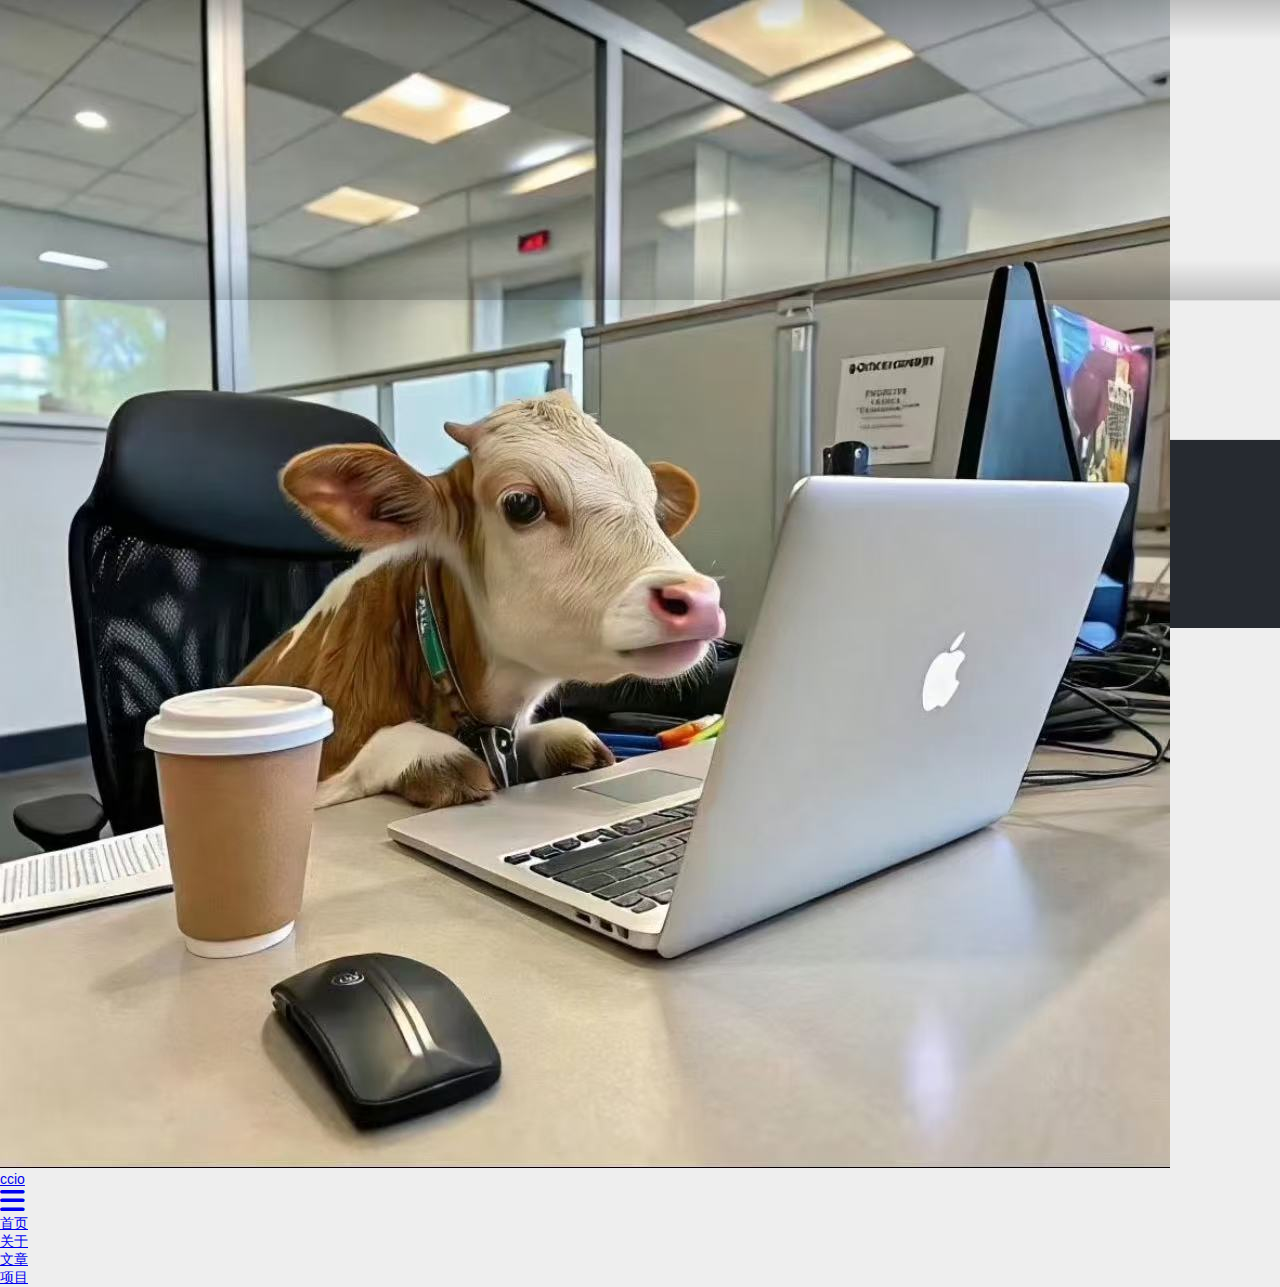
<file: index.html>
<!DOCTYPE html>
<html lang=zh>
<head>
    <!-- so meta -->
    <meta charset="utf-8">
    <meta http-equiv="X-UA-Compatible" content="IE=edge">
    <meta name="HandheldFriendly" content="True">
    <meta name="viewport" content="width=device-width, initial-scale=1, maximum-scale=5" />
    <meta property="og:type" content="website">
<meta property="og:title" content="ccio">
<meta property="og:url" content="https://0xccio.github.io/index.html">
<meta property="og:site_name" content="ccio">
<meta property="og:locale" content="zh_CN">
<meta property="article:author" content="0xccio">
<meta name="twitter:card" content="summary">
    
    
      
        
          <link rel="shortcut icon" href="/images/favicon.ico">
        
      
      
        
          <link rel="icon" type="image/png" href="/images/favicon-192x192.png" sizes="192x192">
        
      
      
        
          <link rel="apple-touch-icon" sizes="180x180" href="/images/apple-touch-icon.png">
        
      
    
    <!-- title -->
    <title>ccio</title>
    <!-- async scripts -->
    <!-- Google Analytics -->


    <!-- Umami Analytics -->


    <!-- styles -->
    
<link rel="stylesheet" href="/css/style.css">

    <!-- persian styles -->
    
    <!-- rss -->
    
    
	<!-- mathjax -->
	
<meta name="generator" content="Hexo 7.3.0"><link rel="stylesheet" href="/css/prism-okaidia.css" type="text/css">
<link rel="stylesheet" href="/css/prism-line-numbers.css" type="text/css"></head>

<body class="max-width mx-auto px3 ltr">
    
    <div class="content index py4 h-card">
        
          <header id="header">
  <a class="u-url u-uid" href="/">
  
    
      <img id="logo" alt class="u-logo" src="/images/favicon.jpg" />
    
  
    <div id="title">
      <h1 class="p-name">ccio</h1>
    </div>
  </a>
  <div id="nav">
    <ul>
      <li class="icon">
        <a href="#" aria-label="目录"><i class="fa-solid fa-bars fa-2x"></i></a>
      </li>
      <!--
     --><li><a href="/">首页</a></li><!--
   --><!--
     --><li><a href="/about/">关于</a></li><!--
   --><!--
     --><li><a href="/archives/">文章</a></li><!--
   --><!--
     --><li><a target="_blank" rel="noopener" href="https://github.com/0xccio">项目</a></li><!--
   -->
    </ul>
  </div>
</header>

        
        <section id="about" class="p-note">
  
  
    <p>
      在这里找到我：
      
      
      
        
        
          <a class="icon u-url" target="_blank" rel="noopener me" href="https://github.com/0xccio" aria-label="github" title="github">
            <i class="fa-brands fa-github"></i><!--
      ---></a><!--
    ---><!--
    ---> 和 
        
      
        
        
          <a class="icon u-email" target="_blank" rel="noopener" href="mailto:c.c@u.nus.edu" aria-label="mail" title="mail">
            <i class="fa-solid fa-envelope"></i><!--
      ---></a>
        <!--
    --->.
        
      
    </p>
  
</section>

<section id="writing">
  <span class="h1"><a href="/">文章</a></span>
  
  <ul class="post-list">
    
    
      
    
    
      <li class="post-item">
        
    <div class="meta">
      
        
          <time datetime="2025-09-21T05:36:42.000Z" class="dt-published" itemprop="datePublished">2025-09-21</time>
        
      
    </div>


        <span>
    
        <a class="" href="/2025/09/21/%E8%BF%9C%E7%A8%8B%E8%B0%83%E7%94%A8%E6%B2%A1%E9%82%A3%E4%B9%88%E9%9A%BE%EF%BC%9A%E6%B7%B1%E5%85%A5%E6%B5%85%E5%87%BAgRPC/">远程调用没那么难：深入浅出gRPC</a>
    


</span>
      </li>
    
      <li class="post-item">
        
    <div class="meta">
      
        
          <time datetime="2025-09-14T07:44:22.000Z" class="dt-published" itemprop="datePublished">2025-09-14</time>
        
      
    </div>


        <span>
    
        <a class="" href="/2025/09/14/%E4%BB%8E%E5%8D%95%E4%BA%BA%E5%BC%80%E5%8F%91%E5%88%B0%E5%9B%A2%E9%98%9F%E5%8D%8F%E4%BD%9C%E7%9A%84Git%E5%8D%87%E7%BA%A7%E4%B9%8B%E8%B7%AF/">从单人开发到团队协作的Git升级之路</a>
    


</span>
      </li>
    
      <li class="post-item">
        
    <div class="meta">
      
        
          <time datetime="2025-08-30T10:57:32.000Z" class="dt-published" itemprop="datePublished">2025-08-30</time>
        
      
    </div>


        <span>
    
        <a class="" href="/2025/08/30/pprof%E5%88%B0%E5%BA%95%E6%80%8E%E4%B9%88%E7%94%A8%EF%BC%9F/">pprof到底怎么用？</a>
    


</span>
      </li>
    
  </ul>
  
</section>



        
        <footer id="footer">
  <div class="footer-left">
    Copyright &copy;
    
    
    2016-2025
    0xccio
  </div>
  <div class="footer-right">
    <nav>
      <ul>
        <!--
       --><li><a href="/">首页</a></li><!--
     --><!--
       --><li><a href="/about/">关于</a></li><!--
     --><!--
       --><li><a href="/archives/">文章</a></li><!--
     --><!--
       --><li><a target="_blank" rel="noopener" href="https://github.com/0xccio">项目</a></li><!--
     -->
      </ul>
    </nav>
  </div>
</footer>

    </div>
    <!-- styles -->



  <link rel="preload" as="style" href="https://cdnjs.cloudflare.com/ajax/libs/font-awesome/6.4.0/css/all.min.css" crossorigin="anonymous" onload="this.onload=null;this.rel='stylesheet'"/>


    <!-- jquery -->

  <script src="https://cdnjs.cloudflare.com/ajax/libs/jquery/3.6.0/jquery.min.js" crossorigin="anonymous"></script>




<!-- clipboard -->


<script src="/js/main.js"></script>

<!-- search -->

<!-- Baidu Analytics -->

<!-- Cloudflare Analytics -->

<!-- Disqus Comments -->

<!-- utterances Comments -->

</body>
</html>
</file>
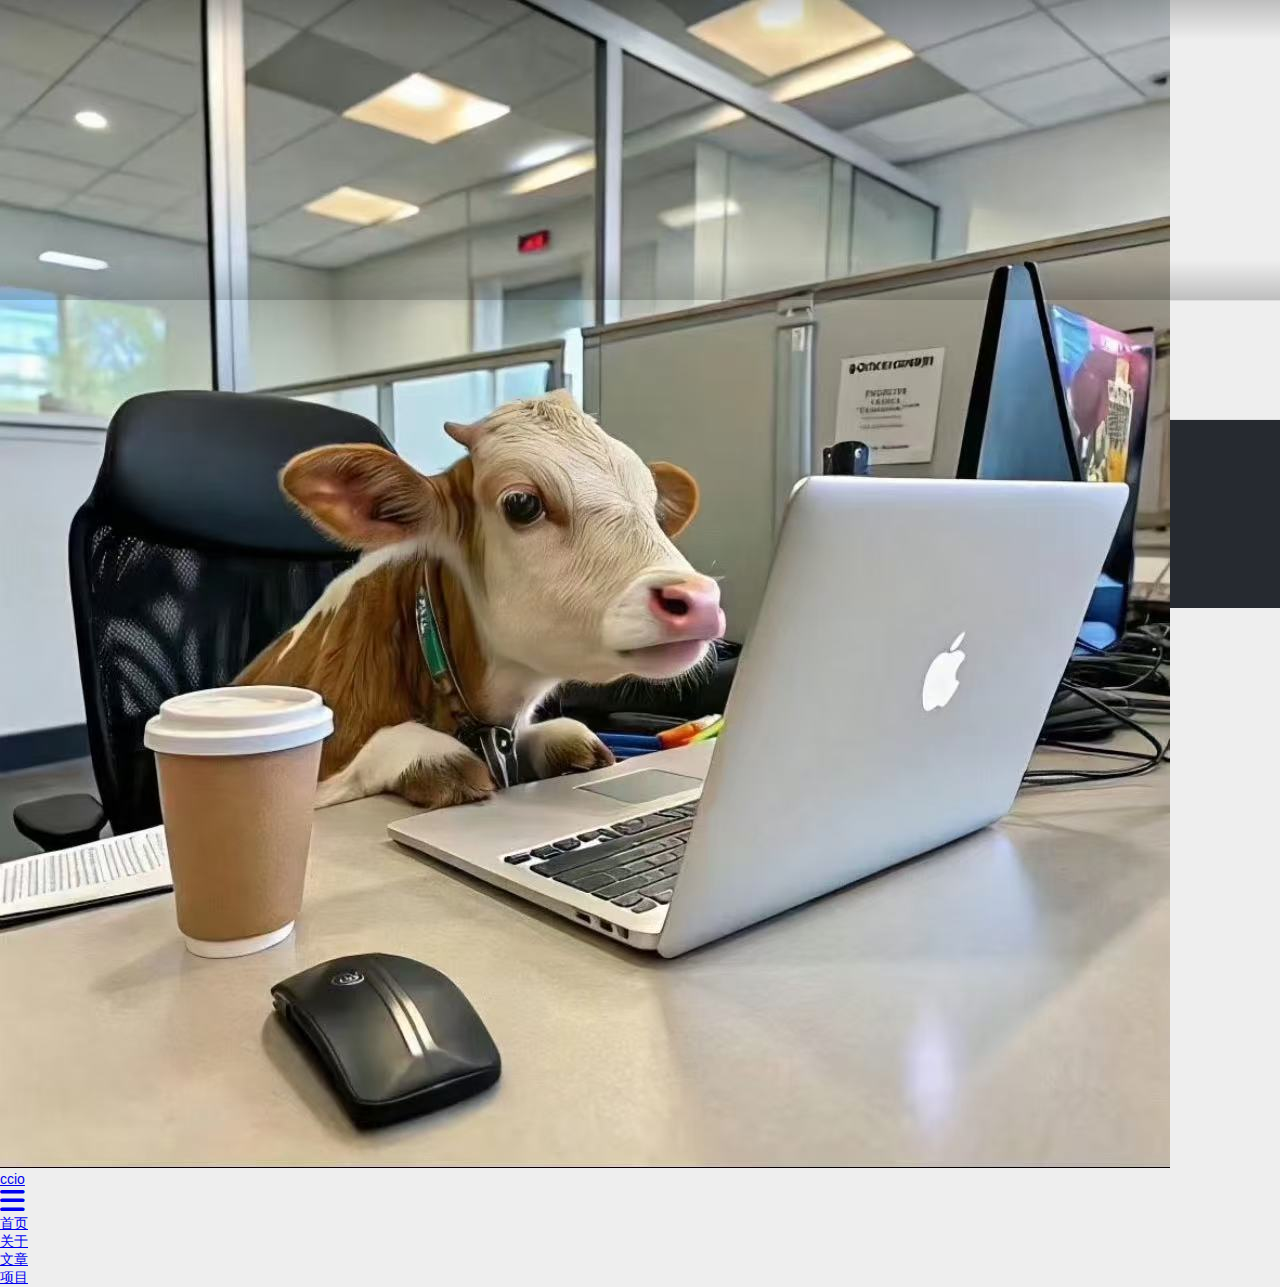
<file: archives/index.html>
<!DOCTYPE html>
<html lang=zh>
<head>
    <!-- so meta -->
    <meta charset="utf-8">
    <meta http-equiv="X-UA-Compatible" content="IE=edge">
    <meta name="HandheldFriendly" content="True">
    <meta name="viewport" content="width=device-width, initial-scale=1, maximum-scale=5" />
    <meta property="og:type" content="website">
<meta property="og:title" content="ccio">
<meta property="og:url" content="https://0xccio.github.io/archives/index.html">
<meta property="og:site_name" content="ccio">
<meta property="og:locale" content="zh_CN">
<meta property="article:author" content="0xccio">
<meta name="twitter:card" content="summary">
    
    
      
        
          <link rel="shortcut icon" href="/images/favicon.ico">
        
      
      
        
          <link rel="icon" type="image/png" href="/images/favicon-192x192.png" sizes="192x192">
        
      
      
        
          <link rel="apple-touch-icon" sizes="180x180" href="/images/apple-touch-icon.png">
        
      
    
    <!-- title -->
    <title>归档</title>
    <!-- async scripts -->
    <!-- Google Analytics -->


    <!-- Umami Analytics -->


    <!-- styles -->
    
<link rel="stylesheet" href="/css/style.css">

    <!-- persian styles -->
    
    <!-- rss -->
    
    
	<!-- mathjax -->
	
<meta name="generator" content="Hexo 7.3.0"><link rel="stylesheet" href="/css/prism-okaidia.css" type="text/css">
<link rel="stylesheet" href="/css/prism-line-numbers.css" type="text/css"></head>

<body class="max-width mx-auto px3 ltr">
    
    <div class="content index py4 ">
        
          <header id="header">
  <a class="u-url u-uid" href="/">
  
    
      <img id="logo" alt class="u-logo" src="/images/favicon.jpg" />
    
  
    <div id="title">
      <h1 class="p-name">ccio</h1>
    </div>
  </a>
  <div id="nav">
    <ul>
      <li class="icon">
        <a href="#" aria-label="目录"><i class="fa-solid fa-bars fa-2x"></i></a>
      </li>
      <!--
     --><li><a href="/">首页</a></li><!--
   --><!--
     --><li><a href="/about/">关于</a></li><!--
   --><!--
     --><li><a href="/archives/">文章</a></li><!--
   --><!--
     --><li><a target="_blank" rel="noopener" href="https://github.com/0xccio">项目</a></li><!--
   -->
    </ul>
  </div>
</header>

        
        <div id="archive">
  <ul class="post-list">
    
    
    
    
      
      
      
      
        <li class="post-year"><h2>2025</h2></li>
      
      <li class="post-item">
        
    <div class="meta">
      
        
          <time datetime="2025-09-21T05:36:42.000Z" class="dt-published" itemprop="datePublished">2025-09-21</time>
        
      
    </div>


        <span>
    
        <a class="" href="/2025/09/21/%E8%BF%9C%E7%A8%8B%E8%B0%83%E7%94%A8%E6%B2%A1%E9%82%A3%E4%B9%88%E9%9A%BE%EF%BC%9A%E6%B7%B1%E5%85%A5%E6%B5%85%E5%87%BAgRPC/">远程调用没那么难：深入浅出gRPC</a>
    


</span>
      </li>
    
      
      
      
      
      <li class="post-item">
        
    <div class="meta">
      
        
          <time datetime="2025-09-14T07:44:22.000Z" class="dt-published" itemprop="datePublished">2025-09-14</time>
        
      
    </div>


        <span>
    
        <a class="" href="/2025/09/14/%E4%BB%8E%E5%8D%95%E4%BA%BA%E5%BC%80%E5%8F%91%E5%88%B0%E5%9B%A2%E9%98%9F%E5%8D%8F%E4%BD%9C%E7%9A%84Git%E5%8D%87%E7%BA%A7%E4%B9%8B%E8%B7%AF/">从单人开发到团队协作的Git升级之路</a>
    


</span>
      </li>
    
      
      
      
      
      <li class="post-item">
        
    <div class="meta">
      
        
          <time datetime="2025-08-30T10:57:32.000Z" class="dt-published" itemprop="datePublished">2025-08-30</time>
        
      
    </div>


        <span>
    
        <a class="" href="/2025/08/30/pprof%E5%88%B0%E5%BA%95%E6%80%8E%E4%B9%88%E7%94%A8%EF%BC%9F/">pprof到底怎么用？</a>
    


</span>
      </li>
    
  </ul>
  

</div>

        
        <footer id="footer">
  <div class="footer-left">
    Copyright &copy;
    
    
    2016-2025
    0xccio
  </div>
  <div class="footer-right">
    <nav>
      <ul>
        <!--
       --><li><a href="/">首页</a></li><!--
     --><!--
       --><li><a href="/about/">关于</a></li><!--
     --><!--
       --><li><a href="/archives/">文章</a></li><!--
     --><!--
       --><li><a target="_blank" rel="noopener" href="https://github.com/0xccio">项目</a></li><!--
     -->
      </ul>
    </nav>
  </div>
</footer>

    </div>
    <!-- styles -->



  <link rel="preload" as="style" href="https://cdnjs.cloudflare.com/ajax/libs/font-awesome/6.4.0/css/all.min.css" crossorigin="anonymous" onload="this.onload=null;this.rel='stylesheet'"/>


    <!-- jquery -->

  <script src="https://cdnjs.cloudflare.com/ajax/libs/jquery/3.6.0/jquery.min.js" crossorigin="anonymous"></script>




<!-- clipboard -->


<script src="/js/main.js"></script>

<!-- search -->

<!-- Baidu Analytics -->

<!-- Cloudflare Analytics -->

<!-- Disqus Comments -->

<!-- utterances Comments -->

</body>
</html>
</file>
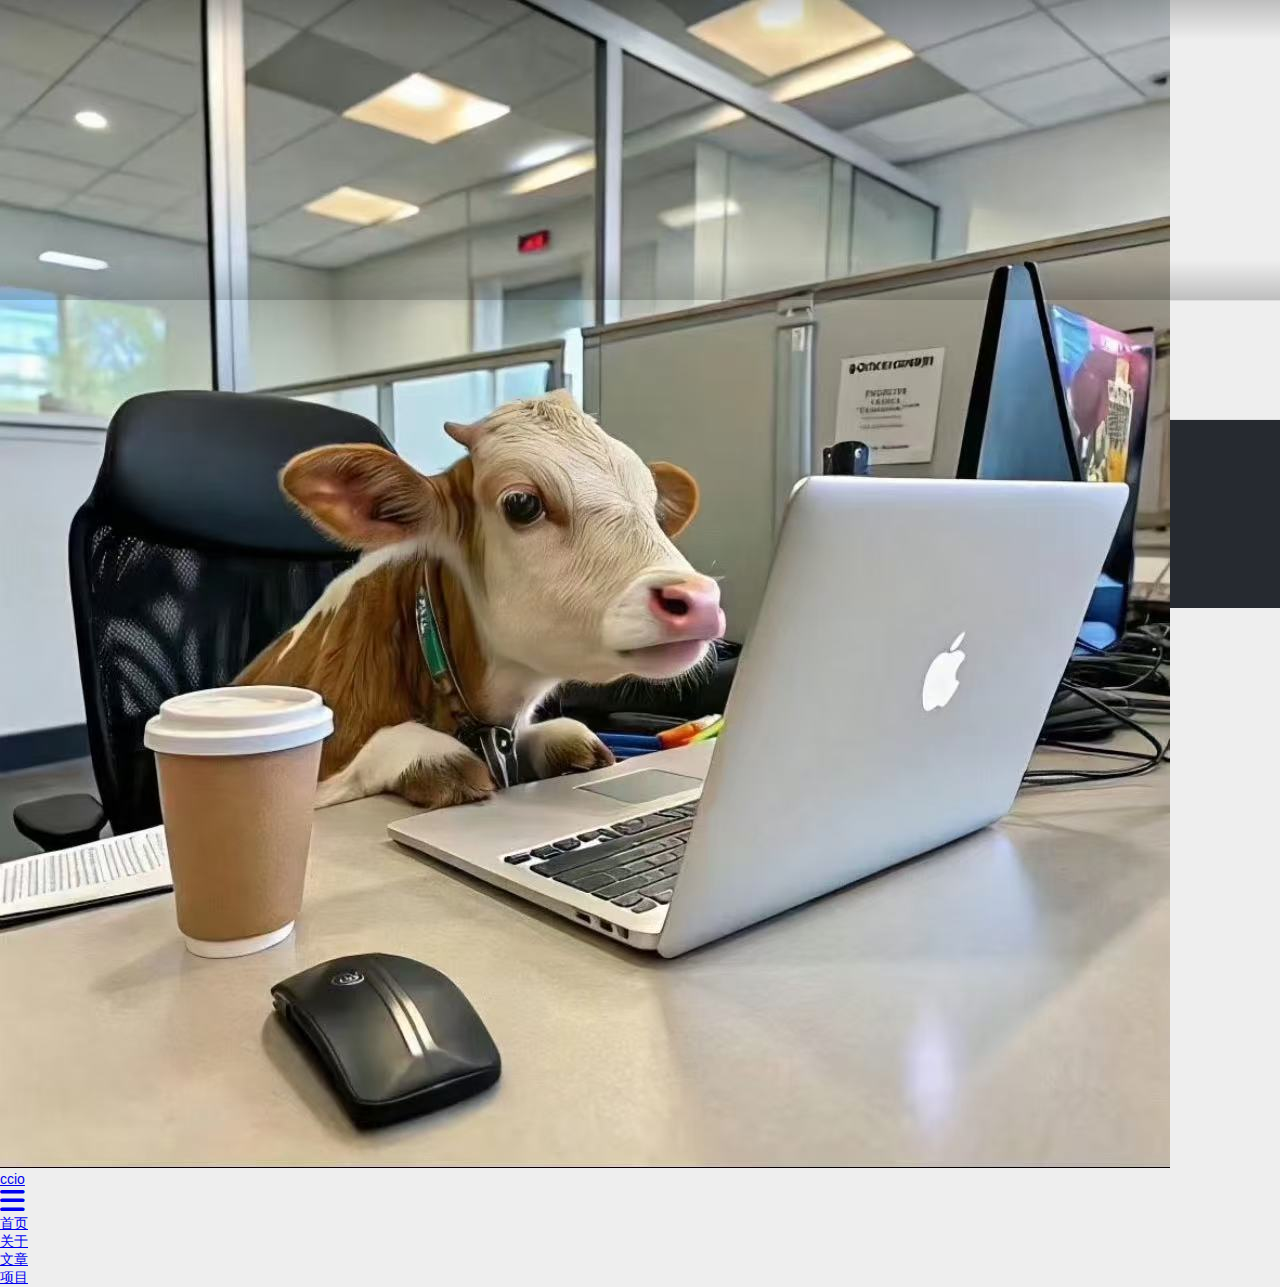
<file: archives/2025/index.html>
<!DOCTYPE html>
<html lang=zh>
<head>
    <!-- so meta -->
    <meta charset="utf-8">
    <meta http-equiv="X-UA-Compatible" content="IE=edge">
    <meta name="HandheldFriendly" content="True">
    <meta name="viewport" content="width=device-width, initial-scale=1, maximum-scale=5" />
    <meta property="og:type" content="website">
<meta property="og:title" content="ccio">
<meta property="og:url" content="https://0xccio.github.io/archives/2025/index.html">
<meta property="og:site_name" content="ccio">
<meta property="og:locale" content="zh_CN">
<meta property="article:author" content="0xccio">
<meta name="twitter:card" content="summary">
    
    
      
        
          <link rel="shortcut icon" href="/images/favicon.ico">
        
      
      
        
          <link rel="icon" type="image/png" href="/images/favicon-192x192.png" sizes="192x192">
        
      
      
        
          <link rel="apple-touch-icon" sizes="180x180" href="/images/apple-touch-icon.png">
        
      
    
    <!-- title -->
    <title>归档: 2025</title>
    <!-- async scripts -->
    <!-- Google Analytics -->


    <!-- Umami Analytics -->


    <!-- styles -->
    
<link rel="stylesheet" href="/css/style.css">

    <!-- persian styles -->
    
    <!-- rss -->
    
    
	<!-- mathjax -->
	
<meta name="generator" content="Hexo 7.3.0"><link rel="stylesheet" href="/css/prism-okaidia.css" type="text/css">
<link rel="stylesheet" href="/css/prism-line-numbers.css" type="text/css"></head>

<body class="max-width mx-auto px3 ltr">
    
    <div class="content index py4 ">
        
          <header id="header">
  <a class="u-url u-uid" href="/">
  
    
      <img id="logo" alt class="u-logo" src="/images/favicon.jpg" />
    
  
    <div id="title">
      <h1 class="p-name">ccio</h1>
    </div>
  </a>
  <div id="nav">
    <ul>
      <li class="icon">
        <a href="#" aria-label="目录"><i class="fa-solid fa-bars fa-2x"></i></a>
      </li>
      <!--
     --><li><a href="/">首页</a></li><!--
   --><!--
     --><li><a href="/about/">关于</a></li><!--
   --><!--
     --><li><a href="/archives/">文章</a></li><!--
   --><!--
     --><li><a target="_blank" rel="noopener" href="https://github.com/0xccio">项目</a></li><!--
   -->
    </ul>
  </div>
</header>

        
        <div id="archive">
  <ul class="post-list">
    
    
    
    
      
      
      
      
        <li class="post-year"><h2>2025</h2></li>
      
      <li class="post-item">
        
    <div class="meta">
      
        
          <time datetime="2025-09-21T05:36:42.000Z" class="dt-published" itemprop="datePublished">2025-09-21</time>
        
      
    </div>


        <span>
    
        <a class="" href="/2025/09/21/%E8%BF%9C%E7%A8%8B%E8%B0%83%E7%94%A8%E6%B2%A1%E9%82%A3%E4%B9%88%E9%9A%BE%EF%BC%9A%E6%B7%B1%E5%85%A5%E6%B5%85%E5%87%BAgRPC/">远程调用没那么难：深入浅出gRPC</a>
    


</span>
      </li>
    
      
      
      
      
      <li class="post-item">
        
    <div class="meta">
      
        
          <time datetime="2025-09-14T07:44:22.000Z" class="dt-published" itemprop="datePublished">2025-09-14</time>
        
      
    </div>


        <span>
    
        <a class="" href="/2025/09/14/%E4%BB%8E%E5%8D%95%E4%BA%BA%E5%BC%80%E5%8F%91%E5%88%B0%E5%9B%A2%E9%98%9F%E5%8D%8F%E4%BD%9C%E7%9A%84Git%E5%8D%87%E7%BA%A7%E4%B9%8B%E8%B7%AF/">从单人开发到团队协作的Git升级之路</a>
    


</span>
      </li>
    
      
      
      
      
      <li class="post-item">
        
    <div class="meta">
      
        
          <time datetime="2025-08-30T10:57:32.000Z" class="dt-published" itemprop="datePublished">2025-08-30</time>
        
      
    </div>


        <span>
    
        <a class="" href="/2025/08/30/pprof%E5%88%B0%E5%BA%95%E6%80%8E%E4%B9%88%E7%94%A8%EF%BC%9F/">pprof到底怎么用？</a>
    


</span>
      </li>
    
  </ul>
  

</div>

        
        <footer id="footer">
  <div class="footer-left">
    Copyright &copy;
    
    
    2016-2025
    0xccio
  </div>
  <div class="footer-right">
    <nav>
      <ul>
        <!--
       --><li><a href="/">首页</a></li><!--
     --><!--
       --><li><a href="/about/">关于</a></li><!--
     --><!--
       --><li><a href="/archives/">文章</a></li><!--
     --><!--
       --><li><a target="_blank" rel="noopener" href="https://github.com/0xccio">项目</a></li><!--
     -->
      </ul>
    </nav>
  </div>
</footer>

    </div>
    <!-- styles -->



  <link rel="preload" as="style" href="https://cdnjs.cloudflare.com/ajax/libs/font-awesome/6.4.0/css/all.min.css" crossorigin="anonymous" onload="this.onload=null;this.rel='stylesheet'"/>


    <!-- jquery -->

  <script src="https://cdnjs.cloudflare.com/ajax/libs/jquery/3.6.0/jquery.min.js" crossorigin="anonymous"></script>




<!-- clipboard -->


<script src="/js/main.js"></script>

<!-- search -->

<!-- Baidu Analytics -->

<!-- Cloudflare Analytics -->

<!-- Disqus Comments -->

<!-- utterances Comments -->

</body>
</html>
</file>
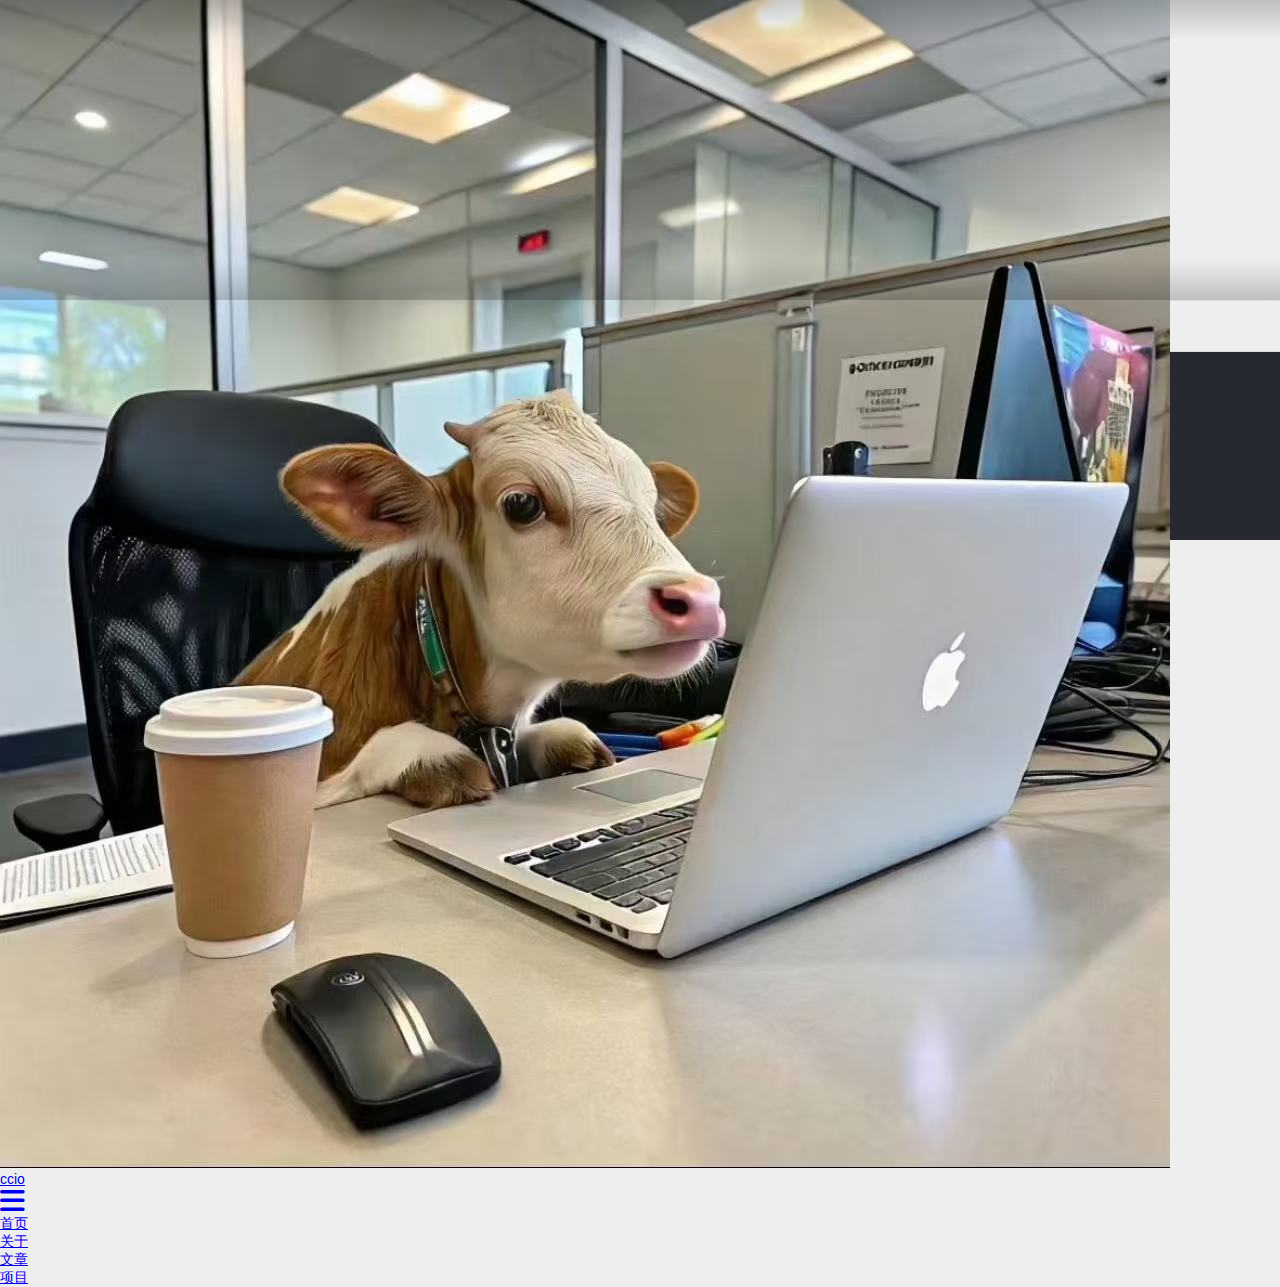
<file: tags/Git/index.html>
<!DOCTYPE html>
<html lang=zh>
<head>
    <!-- so meta -->
    <meta charset="utf-8">
    <meta http-equiv="X-UA-Compatible" content="IE=edge">
    <meta name="HandheldFriendly" content="True">
    <meta name="viewport" content="width=device-width, initial-scale=1, maximum-scale=5" />
    <meta property="og:type" content="website">
<meta property="og:title" content="ccio">
<meta property="og:url" content="https://0xccio.github.io/tags/Git/index.html">
<meta property="og:site_name" content="ccio">
<meta property="og:locale" content="zh_CN">
<meta property="article:author" content="0xccio">
<meta name="twitter:card" content="summary">
    
    
      
        
          <link rel="shortcut icon" href="/images/favicon.ico">
        
      
      
        
          <link rel="icon" type="image/png" href="/images/favicon-192x192.png" sizes="192x192">
        
      
      
        
          <link rel="apple-touch-icon" sizes="180x180" href="/images/apple-touch-icon.png">
        
      
    
    <!-- title -->
    <title>标签: Git</title>
    <!-- async scripts -->
    <!-- Google Analytics -->


    <!-- Umami Analytics -->


    <!-- styles -->
    
<link rel="stylesheet" href="/css/style.css">

    <!-- persian styles -->
    
    <!-- rss -->
    
    
	<!-- mathjax -->
	
<meta name="generator" content="Hexo 7.3.0"><link rel="stylesheet" href="/css/prism-okaidia.css" type="text/css">
<link rel="stylesheet" href="/css/prism-line-numbers.css" type="text/css"></head>

<body class="max-width mx-auto px3 ltr">
    
    <div class="content index py4 ">
        
          <header id="header">
  <a class="u-url u-uid" href="/">
  
    
      <img id="logo" alt class="u-logo" src="/images/favicon.jpg" />
    
  
    <div id="title">
      <h1 class="p-name">ccio</h1>
    </div>
  </a>
  <div id="nav">
    <ul>
      <li class="icon">
        <a href="#" aria-label="目录"><i class="fa-solid fa-bars fa-2x"></i></a>
      </li>
      <!--
     --><li><a href="/">首页</a></li><!--
   --><!--
     --><li><a href="/about/">关于</a></li><!--
   --><!--
     --><li><a href="/archives/">文章</a></li><!--
   --><!--
     --><li><a target="_blank" rel="noopener" href="https://github.com/0xccio">项目</a></li><!--
   -->
    </ul>
  </div>
</header>

        
        <div id="archive">
  <ul class="post-list">
    
    
    
    
      
      
      
      
        <li class="post-year"><h2>2025</h2></li>
      
      <li class="post-item">
        
    <div class="meta">
      
        
          <time datetime="2025-09-14T07:44:22.000Z" class="dt-published" itemprop="datePublished">2025-09-14</time>
        
      
    </div>


        <span>
    
        <a class="" href="/2025/09/14/%E4%BB%8E%E5%8D%95%E4%BA%BA%E5%BC%80%E5%8F%91%E5%88%B0%E5%9B%A2%E9%98%9F%E5%8D%8F%E4%BD%9C%E7%9A%84Git%E5%8D%87%E7%BA%A7%E4%B9%8B%E8%B7%AF/">从单人开发到团队协作的Git升级之路</a>
    


</span>
      </li>
    
  </ul>
  

</div>

        
        <footer id="footer">
  <div class="footer-left">
    Copyright &copy;
    
    
    2016-2025
    0xccio
  </div>
  <div class="footer-right">
    <nav>
      <ul>
        <!--
       --><li><a href="/">首页</a></li><!--
     --><!--
       --><li><a href="/about/">关于</a></li><!--
     --><!--
       --><li><a href="/archives/">文章</a></li><!--
     --><!--
       --><li><a target="_blank" rel="noopener" href="https://github.com/0xccio">项目</a></li><!--
     -->
      </ul>
    </nav>
  </div>
</footer>

    </div>
    <!-- styles -->



  <link rel="preload" as="style" href="https://cdnjs.cloudflare.com/ajax/libs/font-awesome/6.4.0/css/all.min.css" crossorigin="anonymous" onload="this.onload=null;this.rel='stylesheet'"/>


    <!-- jquery -->

  <script src="https://cdnjs.cloudflare.com/ajax/libs/jquery/3.6.0/jquery.min.js" crossorigin="anonymous"></script>




<!-- clipboard -->


<script src="/js/main.js"></script>

<!-- search -->

<!-- Baidu Analytics -->

<!-- Cloudflare Analytics -->

<!-- Disqus Comments -->

<!-- utterances Comments -->

</body>
</html>
</file>
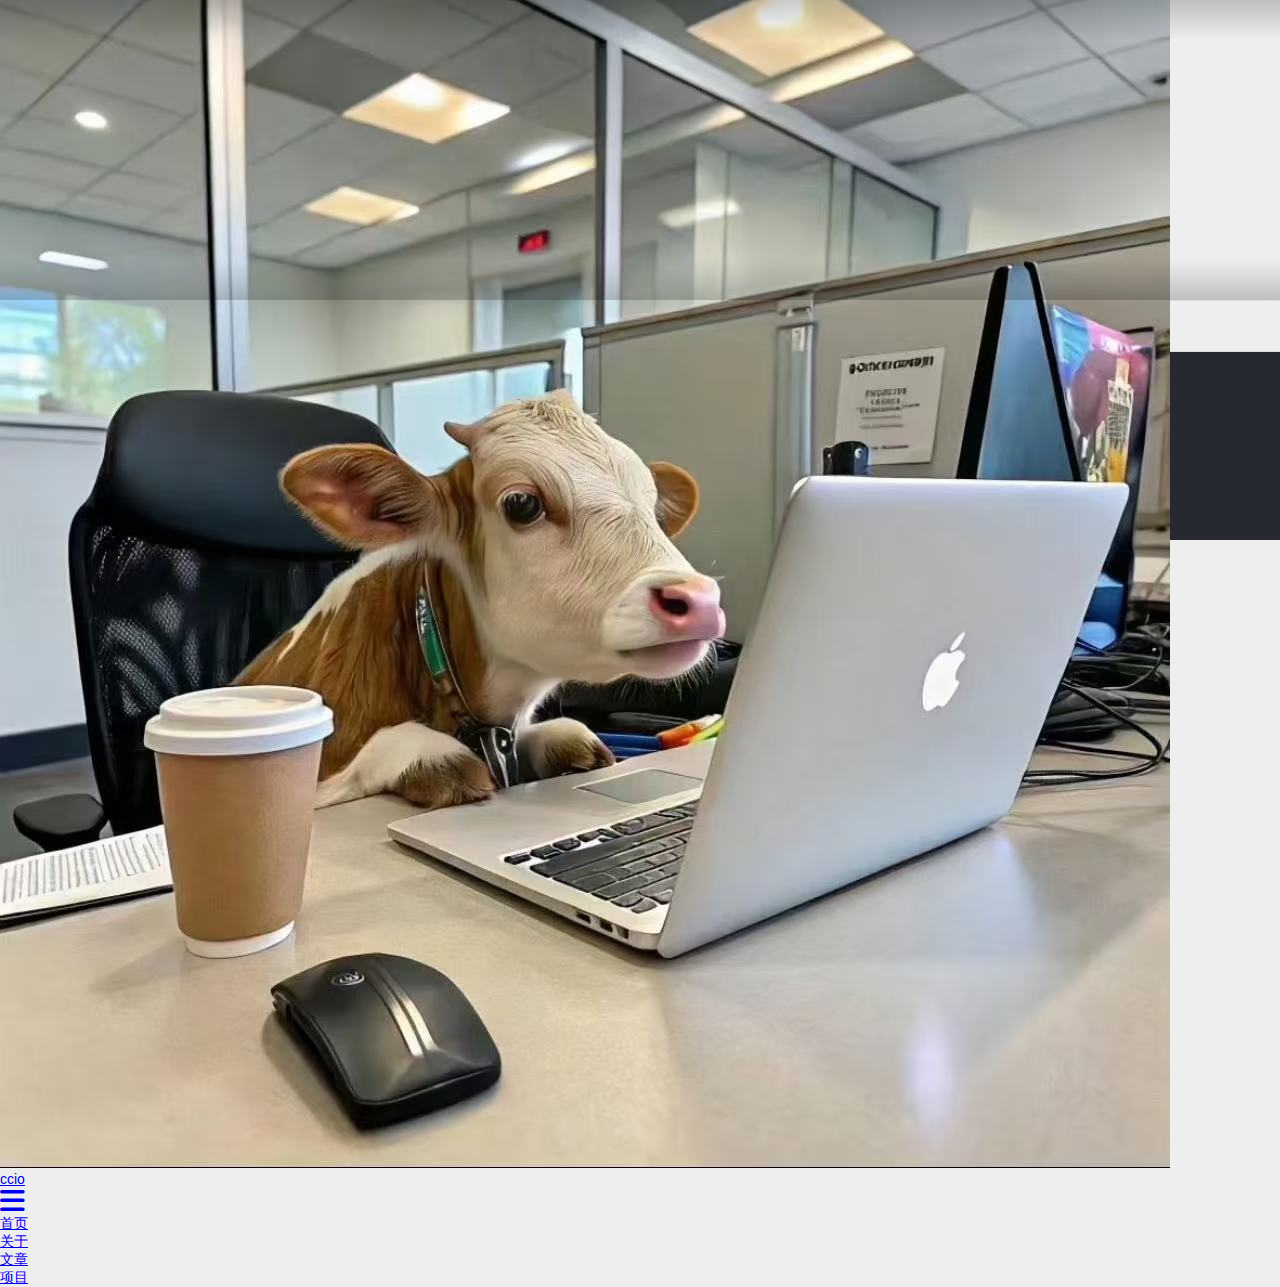
<file: tags/gRPC/index.html>
<!DOCTYPE html>
<html lang=zh>
<head>
    <!-- so meta -->
    <meta charset="utf-8">
    <meta http-equiv="X-UA-Compatible" content="IE=edge">
    <meta name="HandheldFriendly" content="True">
    <meta name="viewport" content="width=device-width, initial-scale=1, maximum-scale=5" />
    <meta property="og:type" content="website">
<meta property="og:title" content="ccio">
<meta property="og:url" content="https://0xccio.github.io/tags/gRPC/index.html">
<meta property="og:site_name" content="ccio">
<meta property="og:locale" content="zh_CN">
<meta property="article:author" content="0xccio">
<meta name="twitter:card" content="summary">
    
    
      
        
          <link rel="shortcut icon" href="/images/favicon.ico">
        
      
      
        
          <link rel="icon" type="image/png" href="/images/favicon-192x192.png" sizes="192x192">
        
      
      
        
          <link rel="apple-touch-icon" sizes="180x180" href="/images/apple-touch-icon.png">
        
      
    
    <!-- title -->
    <title>标签: gRPC</title>
    <!-- async scripts -->
    <!-- Google Analytics -->


    <!-- Umami Analytics -->


    <!-- styles -->
    
<link rel="stylesheet" href="/css/style.css">

    <!-- persian styles -->
    
    <!-- rss -->
    
    
	<!-- mathjax -->
	
<meta name="generator" content="Hexo 7.3.0"><link rel="stylesheet" href="/css/prism-okaidia.css" type="text/css">
<link rel="stylesheet" href="/css/prism-line-numbers.css" type="text/css"></head>

<body class="max-width mx-auto px3 ltr">
    
    <div class="content index py4 ">
        
          <header id="header">
  <a class="u-url u-uid" href="/">
  
    
      <img id="logo" alt class="u-logo" src="/images/favicon.jpg" />
    
  
    <div id="title">
      <h1 class="p-name">ccio</h1>
    </div>
  </a>
  <div id="nav">
    <ul>
      <li class="icon">
        <a href="#" aria-label="目录"><i class="fa-solid fa-bars fa-2x"></i></a>
      </li>
      <!--
     --><li><a href="/">首页</a></li><!--
   --><!--
     --><li><a href="/about/">关于</a></li><!--
   --><!--
     --><li><a href="/archives/">文章</a></li><!--
   --><!--
     --><li><a target="_blank" rel="noopener" href="https://github.com/0xccio">项目</a></li><!--
   -->
    </ul>
  </div>
</header>

        
        <div id="archive">
  <ul class="post-list">
    
    
    
    
      
      
      
      
        <li class="post-year"><h2>2025</h2></li>
      
      <li class="post-item">
        
    <div class="meta">
      
        
          <time datetime="2025-09-21T05:36:42.000Z" class="dt-published" itemprop="datePublished">2025-09-21</time>
        
      
    </div>


        <span>
    
        <a class="" href="/2025/09/21/%E8%BF%9C%E7%A8%8B%E8%B0%83%E7%94%A8%E6%B2%A1%E9%82%A3%E4%B9%88%E9%9A%BE%EF%BC%9A%E6%B7%B1%E5%85%A5%E6%B5%85%E5%87%BAgRPC/">远程调用没那么难：深入浅出gRPC</a>
    


</span>
      </li>
    
  </ul>
  

</div>

        
        <footer id="footer">
  <div class="footer-left">
    Copyright &copy;
    
    
    2016-2025
    0xccio
  </div>
  <div class="footer-right">
    <nav>
      <ul>
        <!--
       --><li><a href="/">首页</a></li><!--
     --><!--
       --><li><a href="/about/">关于</a></li><!--
     --><!--
       --><li><a href="/archives/">文章</a></li><!--
     --><!--
       --><li><a target="_blank" rel="noopener" href="https://github.com/0xccio">项目</a></li><!--
     -->
      </ul>
    </nav>
  </div>
</footer>

    </div>
    <!-- styles -->



  <link rel="preload" as="style" href="https://cdnjs.cloudflare.com/ajax/libs/font-awesome/6.4.0/css/all.min.css" crossorigin="anonymous" onload="this.onload=null;this.rel='stylesheet'"/>


    <!-- jquery -->

  <script src="https://cdnjs.cloudflare.com/ajax/libs/jquery/3.6.0/jquery.min.js" crossorigin="anonymous"></script>




<!-- clipboard -->


<script src="/js/main.js"></script>

<!-- search -->

<!-- Baidu Analytics -->

<!-- Cloudflare Analytics -->

<!-- Disqus Comments -->

<!-- utterances Comments -->

</body>
</html>
</file>
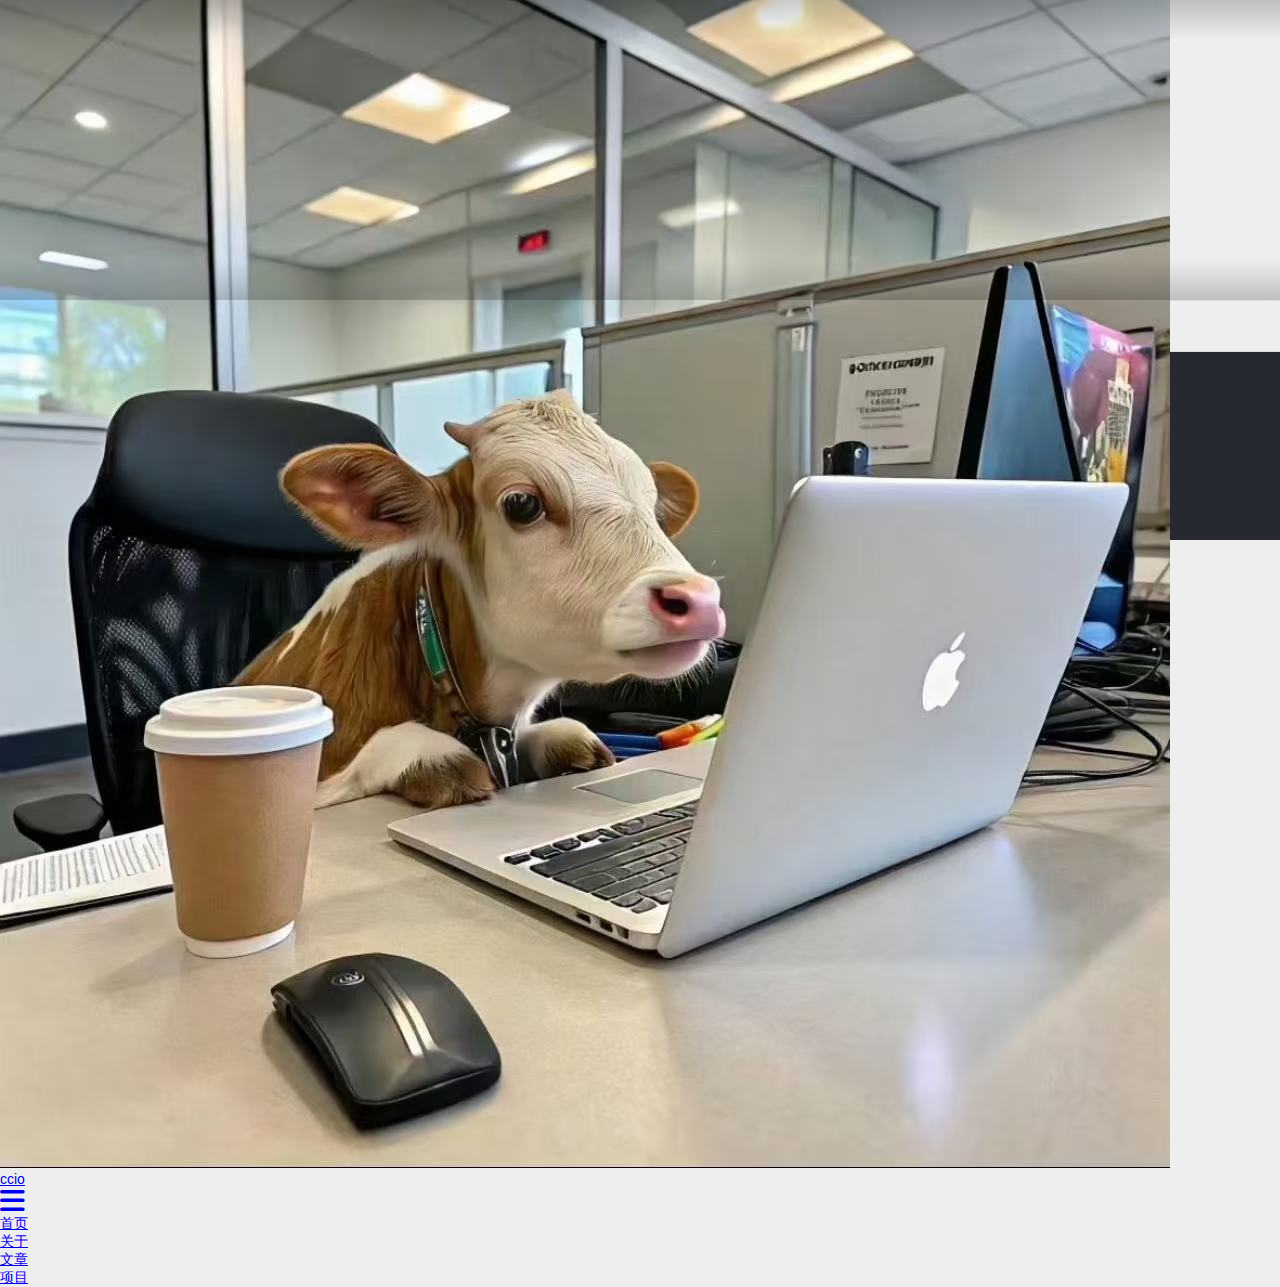
<file: tags/pprof/index.html>
<!DOCTYPE html>
<html lang=zh>
<head>
    <!-- so meta -->
    <meta charset="utf-8">
    <meta http-equiv="X-UA-Compatible" content="IE=edge">
    <meta name="HandheldFriendly" content="True">
    <meta name="viewport" content="width=device-width, initial-scale=1, maximum-scale=5" />
    <meta property="og:type" content="website">
<meta property="og:title" content="ccio">
<meta property="og:url" content="https://0xccio.github.io/tags/pprof/index.html">
<meta property="og:site_name" content="ccio">
<meta property="og:locale" content="zh_CN">
<meta property="article:author" content="0xccio">
<meta name="twitter:card" content="summary">
    
    
      
        
          <link rel="shortcut icon" href="/images/favicon.ico">
        
      
      
        
          <link rel="icon" type="image/png" href="/images/favicon-192x192.png" sizes="192x192">
        
      
      
        
          <link rel="apple-touch-icon" sizes="180x180" href="/images/apple-touch-icon.png">
        
      
    
    <!-- title -->
    <title>标签: pprof</title>
    <!-- async scripts -->
    <!-- Google Analytics -->


    <!-- Umami Analytics -->


    <!-- styles -->
    
<link rel="stylesheet" href="/css/style.css">

    <!-- persian styles -->
    
    <!-- rss -->
    
    
	<!-- mathjax -->
	
<meta name="generator" content="Hexo 7.3.0"><link rel="stylesheet" href="/css/prism-okaidia.css" type="text/css">
<link rel="stylesheet" href="/css/prism-line-numbers.css" type="text/css"></head>

<body class="max-width mx-auto px3 ltr">
    
    <div class="content index py4 ">
        
          <header id="header">
  <a class="u-url u-uid" href="/">
  
    
      <img id="logo" alt class="u-logo" src="/images/favicon.jpg" />
    
  
    <div id="title">
      <h1 class="p-name">ccio</h1>
    </div>
  </a>
  <div id="nav">
    <ul>
      <li class="icon">
        <a href="#" aria-label="目录"><i class="fa-solid fa-bars fa-2x"></i></a>
      </li>
      <!--
     --><li><a href="/">首页</a></li><!--
   --><!--
     --><li><a href="/about/">关于</a></li><!--
   --><!--
     --><li><a href="/archives/">文章</a></li><!--
   --><!--
     --><li><a target="_blank" rel="noopener" href="https://github.com/0xccio">项目</a></li><!--
   -->
    </ul>
  </div>
</header>

        
        <div id="archive">
  <ul class="post-list">
    
    
    
    
      
      
      
      
        <li class="post-year"><h2>2025</h2></li>
      
      <li class="post-item">
        
    <div class="meta">
      
        
          <time datetime="2025-08-30T10:57:32.000Z" class="dt-published" itemprop="datePublished">2025-08-30</time>
        
      
    </div>


        <span>
    
        <a class="" href="/2025/08/30/pprof%E5%88%B0%E5%BA%95%E6%80%8E%E4%B9%88%E7%94%A8%EF%BC%9F/">pprof到底怎么用？</a>
    


</span>
      </li>
    
  </ul>
  

</div>

        
        <footer id="footer">
  <div class="footer-left">
    Copyright &copy;
    
    
    2016-2025
    0xccio
  </div>
  <div class="footer-right">
    <nav>
      <ul>
        <!--
       --><li><a href="/">首页</a></li><!--
     --><!--
       --><li><a href="/about/">关于</a></li><!--
     --><!--
       --><li><a href="/archives/">文章</a></li><!--
     --><!--
       --><li><a target="_blank" rel="noopener" href="https://github.com/0xccio">项目</a></li><!--
     -->
      </ul>
    </nav>
  </div>
</footer>

    </div>
    <!-- styles -->



  <link rel="preload" as="style" href="https://cdnjs.cloudflare.com/ajax/libs/font-awesome/6.4.0/css/all.min.css" crossorigin="anonymous" onload="this.onload=null;this.rel='stylesheet'"/>


    <!-- jquery -->

  <script src="https://cdnjs.cloudflare.com/ajax/libs/jquery/3.6.0/jquery.min.js" crossorigin="anonymous"></script>




<!-- clipboard -->


<script src="/js/main.js"></script>

<!-- search -->

<!-- Baidu Analytics -->

<!-- Cloudflare Analytics -->

<!-- Disqus Comments -->

<!-- utterances Comments -->

</body>
</html>
</file>
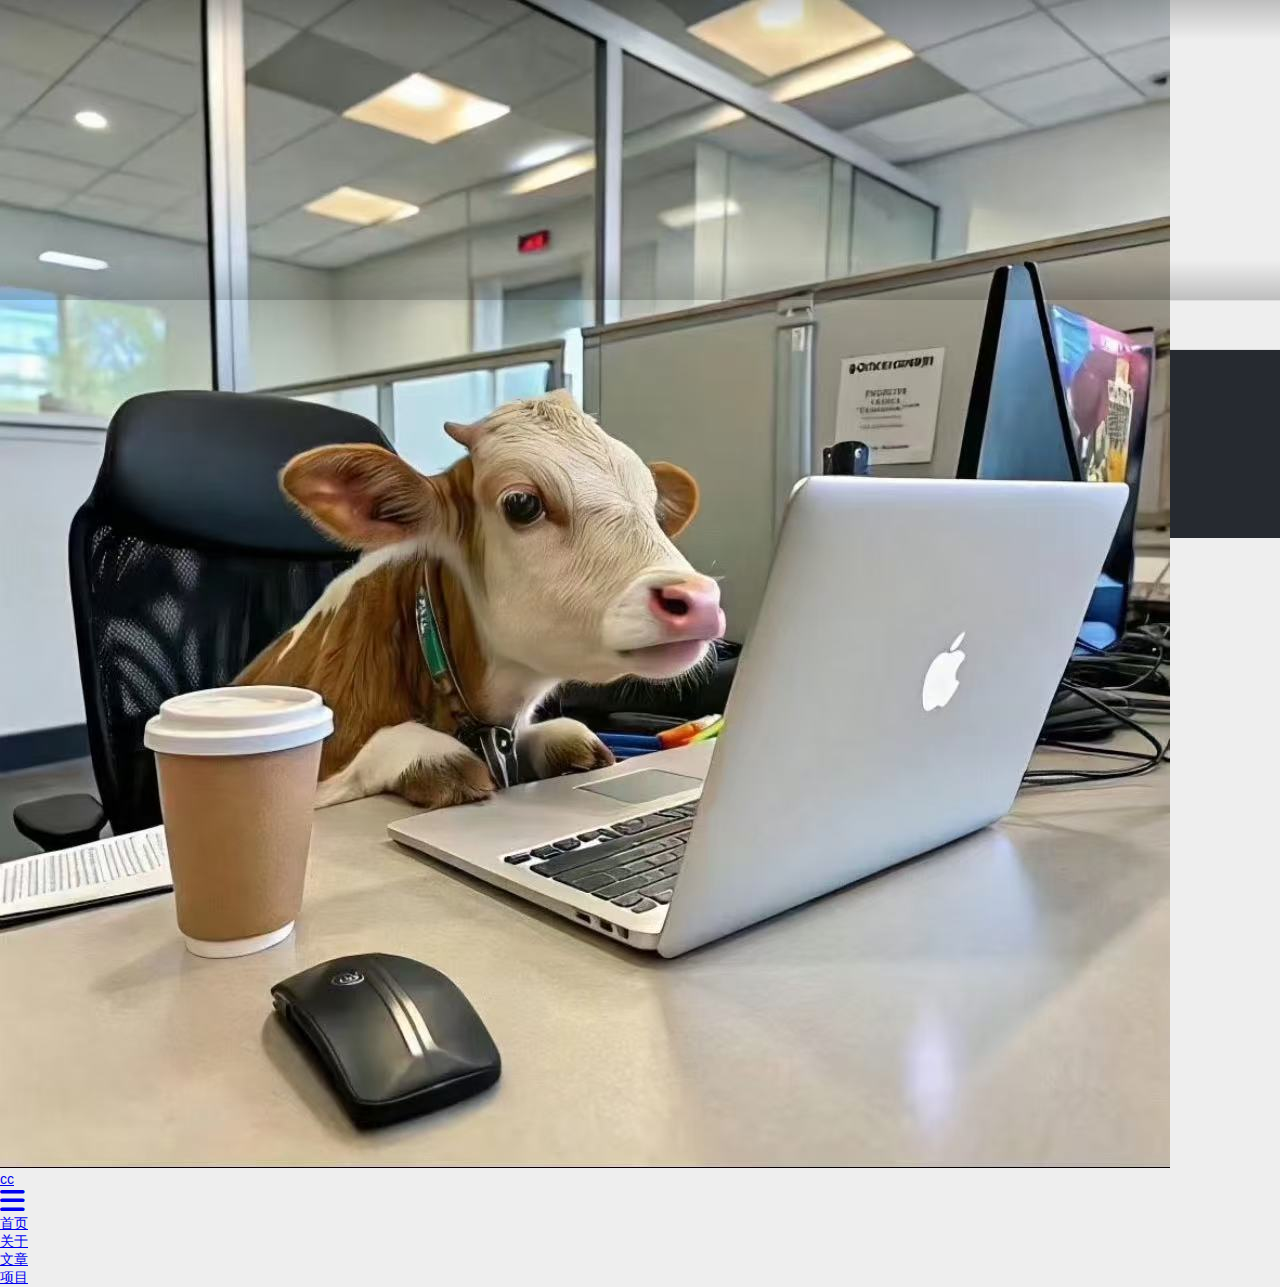
<file: archives/2025/05/index.html>
<!DOCTYPE html>
<html lang=zh>
<head>
    <!-- so meta -->
    <meta charset="utf-8">
    <meta http-equiv="X-UA-Compatible" content="IE=edge">
    <meta name="HandheldFriendly" content="True">
    <meta name="viewport" content="width=device-width, initial-scale=1, maximum-scale=5" />
    <meta property="og:type" content="website">
<meta property="og:title" content="cc">
<meta property="og:url" content="https://0xccio.github.io/archives/2025/05/index.html">
<meta property="og:site_name" content="cc">
<meta property="og:locale" content="zh_CN">
<meta property="article:author" content="0xccio">
<meta name="twitter:card" content="summary">
    
    
      
        
          <link rel="shortcut icon" href="/images/logo.svg">
        
      
      
        
          <link rel="icon" type="image/png" href="/images/favicon-192x192.png" sizes="192x192">
        
      
      
        
          <link rel="apple-touch-icon" sizes="180x180" href="/images/apple-touch-icon.png">
        
      
    
    <!-- title -->
    <title>归档: 2025/5</title>
    <!-- async scripts -->
    <!-- Google Analytics -->


    <!-- Umami Analytics -->


    <!-- styles -->
    
<link rel="stylesheet" href="/css/style.css">

    <!-- persian styles -->
    
    <!-- rss -->
    
    
	<!-- mathjax -->
	
<meta name="generator" content="Hexo 7.3.0"></head>

<body class="max-width mx-auto px3 ltr">
    
    <div class="content index py4 ">
        
          <header id="header">
  <a class="u-url u-uid" href="/">
  
    
      <img id="logo" alt class="u-logo" src="/images/favicon.jpg" />
    
  
    <div id="title">
      <h1 class="p-name">cc</h1>
    </div>
  </a>
  <div id="nav">
    <ul>
      <li class="icon">
        <a href="#" aria-label="目录"><i class="fa-solid fa-bars fa-2x"></i></a>
      </li>
      <!--
     --><li><a href="/">首页</a></li><!--
   --><!--
     --><li><a href="/about/">关于</a></li><!--
   --><!--
     --><li><a href="/archives/">文章</a></li><!--
   --><!--
     --><li><a target="_blank" rel="noopener" href="https://github.com/0xccio">项目</a></li><!--
   -->
    </ul>
  </div>
</header>

        
        <div id="archive">
  <ul class="post-list">
    
    
    
    
      
      
      
      
        <li class="post-year"><h2>2025</h2></li>
      
      <li class="post-item">
        
    <div class="meta">
      
        
          <time datetime="2025-05-24T07:52:41.497Z" class="dt-published" itemprop="datePublished">2025-05-24</time>
        
      
    </div>


        <span>
    
        <a class="" href="/2025/05/24/hello-world/">Hello World</a>
    


</span>
      </li>
    
  </ul>
  

</div>

        
        <footer id="footer">
  <div class="footer-left">
    Copyright &copy;
    
    
    2016-2025
    0xccio
  </div>
  <div class="footer-right">
    <nav>
      <ul>
        <!--
       --><li><a href="/">首页</a></li><!--
     --><!--
       --><li><a href="/about/">关于</a></li><!--
     --><!--
       --><li><a href="/archives/">文章</a></li><!--
     --><!--
       --><li><a target="_blank" rel="noopener" href="https://github.com/0xccio">项目</a></li><!--
     -->
      </ul>
    </nav>
  </div>
</footer>

    </div>
    <!-- styles -->



  <link rel="preload" as="style" href="https://cdnjs.cloudflare.com/ajax/libs/font-awesome/6.4.0/css/all.min.css" crossorigin="anonymous" onload="this.onload=null;this.rel='stylesheet'"/>


    <!-- jquery -->

  <script src="https://cdnjs.cloudflare.com/ajax/libs/jquery/3.6.0/jquery.min.js" crossorigin="anonymous"></script>




<!-- clipboard -->


<script src="/js/main.js"></script>

<!-- search -->

<!-- Baidu Analytics -->

<!-- Cloudflare Analytics -->

<!-- Disqus Comments -->

<!-- utterances Comments -->

</body>
</html>
</file>
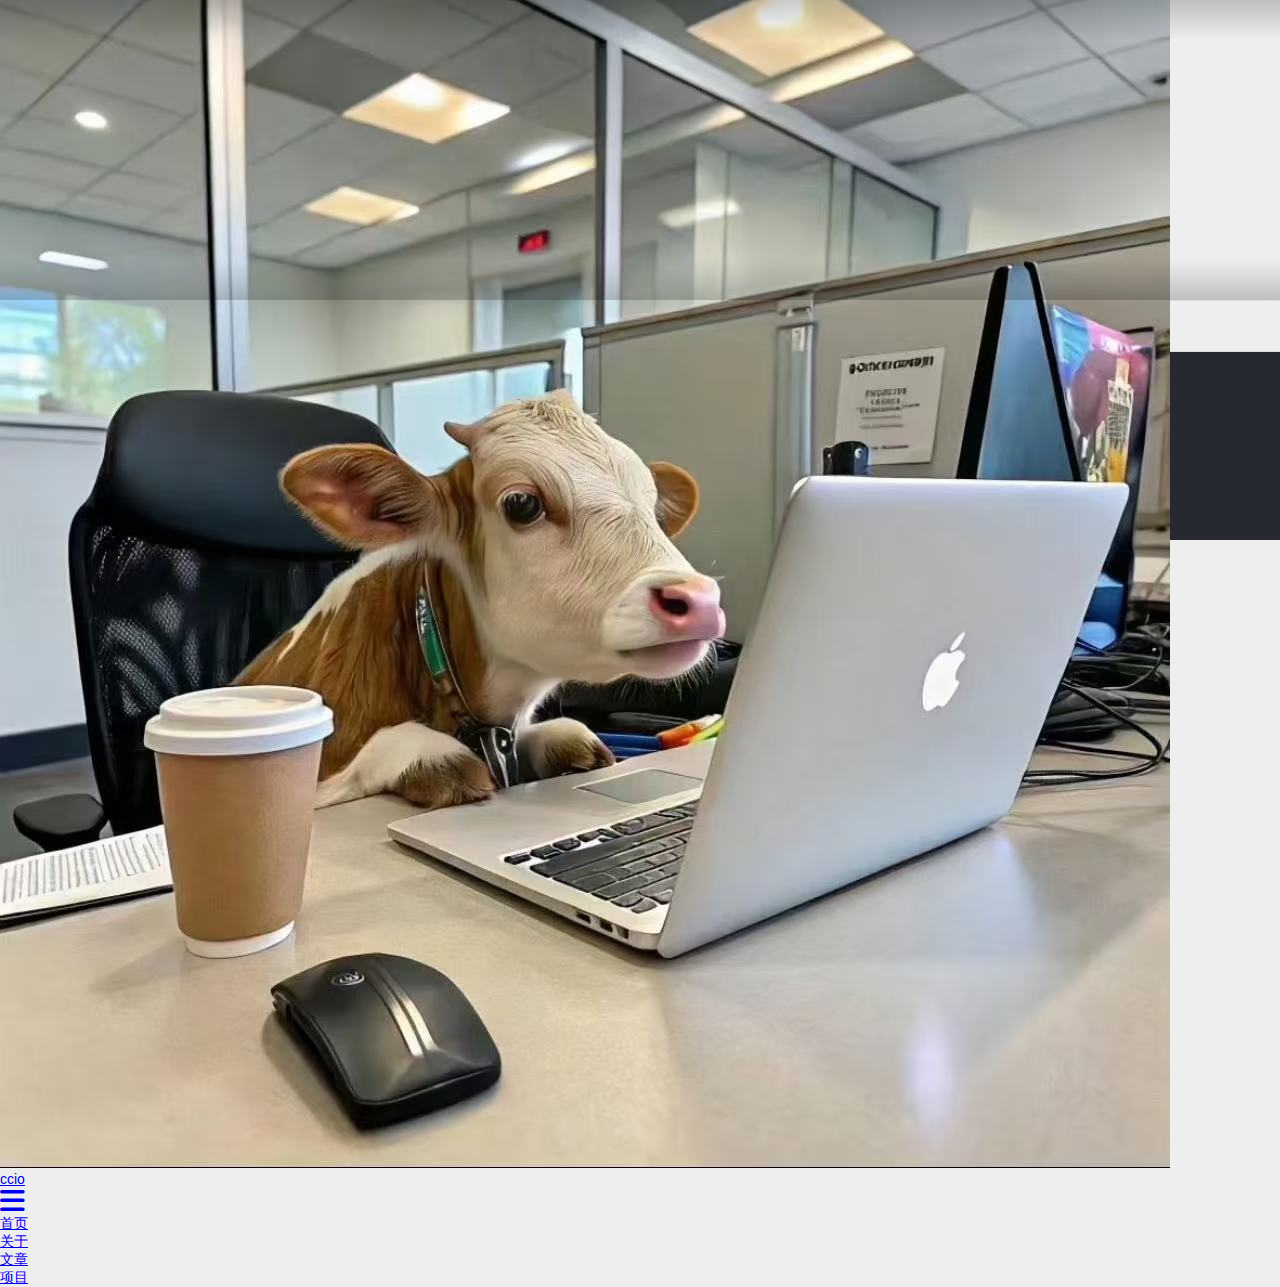
<file: archives/2025/08/index.html>
<!DOCTYPE html>
<html lang=zh>
<head>
    <!-- so meta -->
    <meta charset="utf-8">
    <meta http-equiv="X-UA-Compatible" content="IE=edge">
    <meta name="HandheldFriendly" content="True">
    <meta name="viewport" content="width=device-width, initial-scale=1, maximum-scale=5" />
    <meta property="og:type" content="website">
<meta property="og:title" content="ccio">
<meta property="og:url" content="https://0xccio.github.io/archives/2025/08/index.html">
<meta property="og:site_name" content="ccio">
<meta property="og:locale" content="zh_CN">
<meta property="article:author" content="0xccio">
<meta name="twitter:card" content="summary">
    
    
      
        
          <link rel="shortcut icon" href="/images/favicon.ico">
        
      
      
        
          <link rel="icon" type="image/png" href="/images/favicon-192x192.png" sizes="192x192">
        
      
      
        
          <link rel="apple-touch-icon" sizes="180x180" href="/images/apple-touch-icon.png">
        
      
    
    <!-- title -->
    <title>归档: 2025/8</title>
    <!-- async scripts -->
    <!-- Google Analytics -->


    <!-- Umami Analytics -->


    <!-- styles -->
    
<link rel="stylesheet" href="/css/style.css">

    <!-- persian styles -->
    
    <!-- rss -->
    
    
	<!-- mathjax -->
	
<meta name="generator" content="Hexo 7.3.0"><link rel="stylesheet" href="/css/prism-okaidia.css" type="text/css">
<link rel="stylesheet" href="/css/prism-line-numbers.css" type="text/css"></head>

<body class="max-width mx-auto px3 ltr">
    
    <div class="content index py4 ">
        
          <header id="header">
  <a class="u-url u-uid" href="/">
  
    
      <img id="logo" alt class="u-logo" src="/images/favicon.jpg" />
    
  
    <div id="title">
      <h1 class="p-name">ccio</h1>
    </div>
  </a>
  <div id="nav">
    <ul>
      <li class="icon">
        <a href="#" aria-label="目录"><i class="fa-solid fa-bars fa-2x"></i></a>
      </li>
      <!--
     --><li><a href="/">首页</a></li><!--
   --><!--
     --><li><a href="/about/">关于</a></li><!--
   --><!--
     --><li><a href="/archives/">文章</a></li><!--
   --><!--
     --><li><a target="_blank" rel="noopener" href="https://github.com/0xccio">项目</a></li><!--
   -->
    </ul>
  </div>
</header>

        
        <div id="archive">
  <ul class="post-list">
    
    
    
    
      
      
      
      
        <li class="post-year"><h2>2025</h2></li>
      
      <li class="post-item">
        
    <div class="meta">
      
        
          <time datetime="2025-08-30T10:57:32.000Z" class="dt-published" itemprop="datePublished">2025-08-30</time>
        
      
    </div>


        <span>
    
        <a class="" href="/2025/08/30/pprof%E5%88%B0%E5%BA%95%E6%80%8E%E4%B9%88%E7%94%A8%EF%BC%9F/">pprof到底怎么用？</a>
    


</span>
      </li>
    
  </ul>
  

</div>

        
        <footer id="footer">
  <div class="footer-left">
    Copyright &copy;
    
    
    2016-2025
    0xccio
  </div>
  <div class="footer-right">
    <nav>
      <ul>
        <!--
       --><li><a href="/">首页</a></li><!--
     --><!--
       --><li><a href="/about/">关于</a></li><!--
     --><!--
       --><li><a href="/archives/">文章</a></li><!--
     --><!--
       --><li><a target="_blank" rel="noopener" href="https://github.com/0xccio">项目</a></li><!--
     -->
      </ul>
    </nav>
  </div>
</footer>

    </div>
    <!-- styles -->



  <link rel="preload" as="style" href="https://cdnjs.cloudflare.com/ajax/libs/font-awesome/6.4.0/css/all.min.css" crossorigin="anonymous" onload="this.onload=null;this.rel='stylesheet'"/>


    <!-- jquery -->

  <script src="https://cdnjs.cloudflare.com/ajax/libs/jquery/3.6.0/jquery.min.js" crossorigin="anonymous"></script>




<!-- clipboard -->


<script src="/js/main.js"></script>

<!-- search -->

<!-- Baidu Analytics -->

<!-- Cloudflare Analytics -->

<!-- Disqus Comments -->

<!-- utterances Comments -->

</body>
</html>
</file>
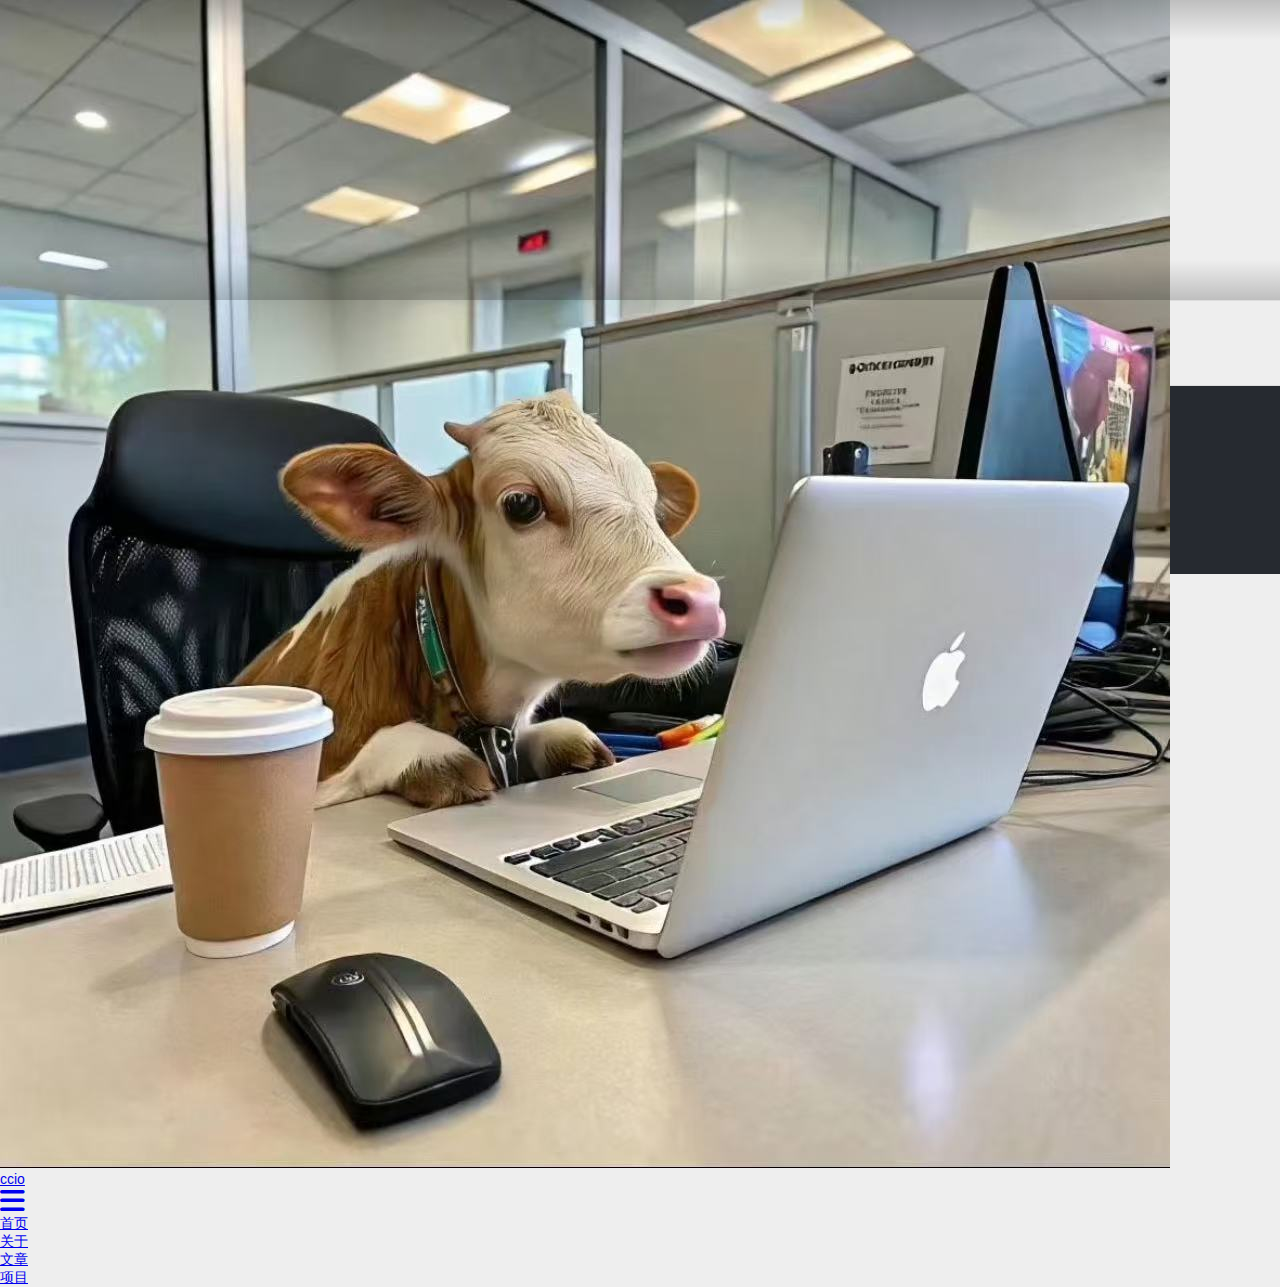
<file: archives/2025/09/index.html>
<!DOCTYPE html>
<html lang=zh>
<head>
    <!-- so meta -->
    <meta charset="utf-8">
    <meta http-equiv="X-UA-Compatible" content="IE=edge">
    <meta name="HandheldFriendly" content="True">
    <meta name="viewport" content="width=device-width, initial-scale=1, maximum-scale=5" />
    <meta property="og:type" content="website">
<meta property="og:title" content="ccio">
<meta property="og:url" content="https://0xccio.github.io/archives/2025/09/index.html">
<meta property="og:site_name" content="ccio">
<meta property="og:locale" content="zh_CN">
<meta property="article:author" content="0xccio">
<meta name="twitter:card" content="summary">
    
    
      
        
          <link rel="shortcut icon" href="/images/favicon.ico">
        
      
      
        
          <link rel="icon" type="image/png" href="/images/favicon-192x192.png" sizes="192x192">
        
      
      
        
          <link rel="apple-touch-icon" sizes="180x180" href="/images/apple-touch-icon.png">
        
      
    
    <!-- title -->
    <title>归档: 2025/9</title>
    <!-- async scripts -->
    <!-- Google Analytics -->


    <!-- Umami Analytics -->


    <!-- styles -->
    
<link rel="stylesheet" href="/css/style.css">

    <!-- persian styles -->
    
    <!-- rss -->
    
    
	<!-- mathjax -->
	
<meta name="generator" content="Hexo 7.3.0"><link rel="stylesheet" href="/css/prism-okaidia.css" type="text/css">
<link rel="stylesheet" href="/css/prism-line-numbers.css" type="text/css"></head>

<body class="max-width mx-auto px3 ltr">
    
    <div class="content index py4 ">
        
          <header id="header">
  <a class="u-url u-uid" href="/">
  
    
      <img id="logo" alt class="u-logo" src="/images/favicon.jpg" />
    
  
    <div id="title">
      <h1 class="p-name">ccio</h1>
    </div>
  </a>
  <div id="nav">
    <ul>
      <li class="icon">
        <a href="#" aria-label="目录"><i class="fa-solid fa-bars fa-2x"></i></a>
      </li>
      <!--
     --><li><a href="/">首页</a></li><!--
   --><!--
     --><li><a href="/about/">关于</a></li><!--
   --><!--
     --><li><a href="/archives/">文章</a></li><!--
   --><!--
     --><li><a target="_blank" rel="noopener" href="https://github.com/0xccio">项目</a></li><!--
   -->
    </ul>
  </div>
</header>

        
        <div id="archive">
  <ul class="post-list">
    
    
    
    
      
      
      
      
        <li class="post-year"><h2>2025</h2></li>
      
      <li class="post-item">
        
    <div class="meta">
      
        
          <time datetime="2025-09-21T05:36:42.000Z" class="dt-published" itemprop="datePublished">2025-09-21</time>
        
      
    </div>


        <span>
    
        <a class="" href="/2025/09/21/%E8%BF%9C%E7%A8%8B%E8%B0%83%E7%94%A8%E6%B2%A1%E9%82%A3%E4%B9%88%E9%9A%BE%EF%BC%9A%E6%B7%B1%E5%85%A5%E6%B5%85%E5%87%BAgRPC/">远程调用没那么难：深入浅出gRPC</a>
    


</span>
      </li>
    
      
      
      
      
      <li class="post-item">
        
    <div class="meta">
      
        
          <time datetime="2025-09-14T07:44:22.000Z" class="dt-published" itemprop="datePublished">2025-09-14</time>
        
      
    </div>


        <span>
    
        <a class="" href="/2025/09/14/%E4%BB%8E%E5%8D%95%E4%BA%BA%E5%BC%80%E5%8F%91%E5%88%B0%E5%9B%A2%E9%98%9F%E5%8D%8F%E4%BD%9C%E7%9A%84Git%E5%8D%87%E7%BA%A7%E4%B9%8B%E8%B7%AF/">从单人开发到团队协作的Git升级之路</a>
    


</span>
      </li>
    
  </ul>
  

</div>

        
        <footer id="footer">
  <div class="footer-left">
    Copyright &copy;
    
    
    2016-2025
    0xccio
  </div>
  <div class="footer-right">
    <nav>
      <ul>
        <!--
       --><li><a href="/">首页</a></li><!--
     --><!--
       --><li><a href="/about/">关于</a></li><!--
     --><!--
       --><li><a href="/archives/">文章</a></li><!--
     --><!--
       --><li><a target="_blank" rel="noopener" href="https://github.com/0xccio">项目</a></li><!--
     -->
      </ul>
    </nav>
  </div>
</footer>

    </div>
    <!-- styles -->



  <link rel="preload" as="style" href="https://cdnjs.cloudflare.com/ajax/libs/font-awesome/6.4.0/css/all.min.css" crossorigin="anonymous" onload="this.onload=null;this.rel='stylesheet'"/>


    <!-- jquery -->

  <script src="https://cdnjs.cloudflare.com/ajax/libs/jquery/3.6.0/jquery.min.js" crossorigin="anonymous"></script>




<!-- clipboard -->


<script src="/js/main.js"></script>

<!-- search -->

<!-- Baidu Analytics -->

<!-- Cloudflare Analytics -->

<!-- Disqus Comments -->

<!-- utterances Comments -->

</body>
</html>
</file>
<file: css/style.css>
body {
  width: 100%;
}
body:before,
body:after {
  content: "";
  display: table;
}
body:after {
  clear: both;
}
html,
body,
div,
span,
applet,
object,
iframe,
h1,
h2,
h3,
h4,
h5,
h6,
p,
blockquote,
pre,
a,
abbr,
acronym,
address,
big,
cite,
code,
del,
dfn,
em,
img,
ins,
kbd,
q,
s,
samp,
small,
strike,
strong,
sub,
sup,
tt,
var,
dl,
dt,
dd,
ol,
ul,
li,
fieldset,
form,
label,
legend,
table,
caption,
tbody,
tfoot,
thead,
tr,
th,
td {
  margin: 0;
  padding: 0;
  border: 0;
  outline: 0;
  font-weight: inherit;
  font-style: inherit;
  font-family: inherit;
  font-size: 100%;
  vertical-align: baseline;
}
body {
  line-height: 1;
  color: #000;
  background: #fff;
}
ol,
ul {
  list-style: none;
}
table {
  border-collapse: separate;
  border-spacing: 0;
  vertical-align: middle;
}
caption,
th,
td {
  text-align: left;
  font-weight: normal;
  vertical-align: middle;
}
a img {
  border: none;
}
input,
button {
  margin: 0;
  padding: 0;
}
input::-moz-focus-inner,
button::-moz-focus-inner {
  border: 0;
  padding: 0;
}
html,
body,
#container {
  height: 100%;
}
body {
  background: #eee;
  font: 14px -apple-system, BlinkMacSystemFont, "Segoe UI", "Roboto", "Oxygen", "Ubuntu", "Cantarell", "Fira Sans", "Droid Sans", "Helvetica Neue", sans-serif;
  -webkit-text-size-adjust: 100%;
}
.outer {
  max-width: 1220px;
  margin: 0 auto;
  padding: 0 20px;
}
.outer:before,
.outer:after {
  content: "";
  display: table;
}
.outer:after {
  clear: both;
}
.inner {
  display: inline;
  float: left;
  width: 98.33333333333333%;
  margin: 0 0.833333333333333%;
}
.left,
.alignleft {
  float: left;
}
.right,
.alignright {
  float: right;
}
.clear {
  clear: both;
}
#container {
  position: relative;
}
.mobile-nav-on {
  overflow: hidden;
}
#wrap {
  height: 100%;
  width: 100%;
  position: absolute;
  top: 0;
  left: 0;
  -webkit-transition: 0.2s ease-out;
  -moz-transition: 0.2s ease-out;
  -ms-transition: 0.2s ease-out;
  transition: 0.2s ease-out;
  z-index: 1;
  background: #eee;
}
.mobile-nav-on #wrap {
  left: 280px;
}
@media screen and (min-width: 768px) {
  #main {
    display: inline;
    float: left;
    width: 73.33333333333333%;
    margin: 0 0.833333333333333%;
  }
}
.article-date,
.article-category-link,
.archive-year,
.widget-title {
  text-decoration: none;
  text-transform: uppercase;
  letter-spacing: 2px;
  color: #999;
  margin-bottom: 1em;
  margin-left: 5px;
  line-height: 1em;
  text-shadow: 0 1px #fff;
  font-weight: bold;
}
.article-inner,
.archive-article-inner {
  background: #fff;
  -webkit-box-shadow: 1px 2px 3px #ddd;
  box-shadow: 1px 2px 3px #ddd;
  border: 1px solid #ddd;
  border-radius: 3px;
}
.article-entry h1,
.widget h1 {
  font-size: 2em;
}
.article-entry h2,
.widget h2 {
  font-size: 1.5em;
}
.article-entry h3,
.widget h3 {
  font-size: 1.3em;
}
.article-entry h4,
.widget h4 {
  font-size: 1.2em;
}
.article-entry h5,
.widget h5 {
  font-size: 1em;
}
.article-entry h6,
.widget h6 {
  font-size: 1em;
  color: #999;
}
.article-entry hr,
.widget hr {
  border: 1px dashed #ddd;
}
.article-entry strong,
.widget strong {
  font-weight: bold;
}
.article-entry em,
.widget em,
.article-entry cite,
.widget cite {
  font-style: italic;
}
.article-entry sup,
.widget sup,
.article-entry sub,
.widget sub {
  font-size: 0.75em;
  line-height: 0;
  position: relative;
  vertical-align: baseline;
}
.article-entry sup,
.widget sup {
  top: -0.5em;
}
.article-entry sub,
.widget sub {
  bottom: -0.2em;
}
.article-entry small,
.widget small {
  font-size: 0.85em;
}
.article-entry acronym,
.widget acronym,
.article-entry abbr,
.widget abbr {
  border-bottom: 1px dotted;
}
.article-entry ul,
.widget ul,
.article-entry ol,
.widget ol,
.article-entry dl,
.widget dl {
  margin: 0 20px;
  line-height: 1.6em;
}
.article-entry ul ul,
.widget ul ul,
.article-entry ol ul,
.widget ol ul,
.article-entry ul ol,
.widget ul ol,
.article-entry ol ol,
.widget ol ol {
  margin-top: 0;
  margin-bottom: 0;
}
.article-entry ul,
.widget ul {
  list-style: disc;
}
.article-entry ol,
.widget ol {
  list-style: decimal;
}
.article-entry dt,
.widget dt {
  font-weight: bold;
}
#header {
  height: 300px;
  position: relative;
  border-bottom: 1px solid #ddd;
}
#header:before,
#header:after {
  content: "";
  position: absolute;
  left: 0;
  right: 0;
  height: 40px;
}
#header:before {
  top: 0;
  background: -webkit-linear-gradient(rgba(0,0,0,0.2), transparent);
  background: -moz-linear-gradient(rgba(0,0,0,0.2), transparent);
  background: -ms-linear-gradient(rgba(0,0,0,0.2), transparent);
  background: linear-gradient(rgba(0,0,0,0.2), transparent);
}
#header:after {
  bottom: 0;
  background: -webkit-linear-gradient(transparent, rgba(0,0,0,0.2));
  background: -moz-linear-gradient(transparent, rgba(0,0,0,0.2));
  background: -ms-linear-gradient(transparent, rgba(0,0,0,0.2));
  background: linear-gradient(transparent, rgba(0,0,0,0.2));
}
#header-outer {
  height: 100%;
  position: relative;
}
#header-inner {
  position: relative;
  overflow: hidden;
}
#banner {
  position: absolute;
  top: 0;
  left: 0;
  width: 100%;
  height: 100%;
  background: url("images/banner.jpg") center #000;
  background-size: cover;
  z-index: -1;
}
#header-title {
  text-align: center;
  height: 40px;
  position: absolute;
  top: 50%;
  left: 0;
  margin-top: -20px;
}
#logo,
#subtitle {
  text-decoration: none;
  color: #fff;
  font-weight: 300;
  text-shadow: 0 1px 4px rgba(0,0,0,0.3);
}
#logo {
  font-size: 40px;
  line-height: 40px;
  letter-spacing: 2px;
}
#subtitle {
  font-size: 16px;
  line-height: 16px;
  letter-spacing: 1px;
}
#subtitle-wrap {
  margin-top: 16px;
}
#main-nav {
  float: left;
  margin-left: -15px;
}
.nav-icon,
.main-nav-link {
  float: left;
  color: #fff;
  opacity: 0.6;
  text-decoration: none;
  text-shadow: 0 1px rgba(0,0,0,0.2);
  -webkit-transition: opacity 0.2s;
  -moz-transition: opacity 0.2s;
  -ms-transition: opacity 0.2s;
  transition: opacity 0.2s;
  display: block;
  padding: 20px 15px;
}
.nav-icon:hover,
.main-nav-link:hover {
  opacity: 1;
}
.nav-icon {
  text-align: center;
  font-size: 14px;
  width: 14px;
  height: 14px;
  padding: 20px 15px;
  position: relative;
  cursor: pointer;
}
.main-nav-link {
  font-weight: 300;
  letter-spacing: 1px;
}
@media screen and (max-width: 479px) {
  .main-nav-link {
    display: none;
  }
}
#main-nav-toggle {
  display: none;
}
@media screen and (max-width: 479px) {
  #main-nav-toggle {
    display: block;
  }
}
#sub-nav {
  float: right;
  margin-right: -15px;
}
#search-form-wrap {
  position: absolute;
  top: 15px;
  width: 150px;
  height: 30px;
  right: -150px;
  opacity: 0;
  -webkit-transition: 0.2s ease-out;
  -moz-transition: 0.2s ease-out;
  -ms-transition: 0.2s ease-out;
  transition: 0.2s ease-out;
}
#search-form-wrap.on {
  opacity: 1;
  right: 0;
}
@media screen and (max-width: 479px) {
  #search-form-wrap {
    width: 100%;
    right: -100%;
  }
}
.search-form {
  position: absolute;
  top: 0;
  left: 0;
  right: 0;
  background: #fff;
  padding: 5px 15px;
  border-radius: 15px;
  -webkit-box-shadow: 0 0 10px rgba(0,0,0,0.3);
  box-shadow: 0 0 10px rgba(0,0,0,0.3);
}
.search-form-input {
  border: none;
  background: none;
  color: #555;
  width: 100%;
  font: 13px -apple-system, BlinkMacSystemFont, "Segoe UI", "Roboto", "Oxygen", "Ubuntu", "Cantarell", "Fira Sans", "Droid Sans", "Helvetica Neue", sans-serif;
  outline: none;
}
.search-form-input::-webkit-search-results-decoration,
.search-form-input::-webkit-search-cancel-button {
  -webkit-appearance: none;
}
.search-form-submit {
  position: absolute;
  top: 50%;
  right: 10px;
  margin-top: -7px;
  font: 13px ForkAwesome;
  border: none;
  background: none;
  color: #bbb;
  cursor: pointer;
}
.search-form-submit:hover,
.search-form-submit:focus {
  color: #777;
}
.article {
  margin: 50px 0;
}
.article-inner {
  overflow: hidden;
}
.article-meta:before,
.article-meta:after {
  content: "";
  display: table;
}
.article-meta:after {
  clear: both;
}
.article-date {
  float: left;
}
.article-category {
  float: left;
  line-height: 1em;
  color: #ccc;
  text-shadow: 0 1px #fff;
  margin-left: 8px;
}
.article-category:before {
  content: "\2022";
}
.article-category-link {
  margin: 0 12px 1em;
}
.article-header {
  padding: 20px 20px 0;
}
.article-title {
  text-decoration: none;
  font-size: 2em;
  font-weight: bold;
  color: #555;
  line-height: 1.1em;
  -webkit-transition: color 0.2s;
  -moz-transition: color 0.2s;
  -ms-transition: color 0.2s;
  transition: color 0.2s;
}
a.article-title:hover {
  color: #258fb8;
}
.article-entry {
  color: #555;
  padding: 0 20px;
}
.article-entry:before,
.article-entry:after {
  content: "";
  display: table;
}
.article-entry:after {
  clear: both;
}
.article-entry p,
.article-entry table {
  line-height: 1.6em;
  margin: 1.6em 0;
}
.article-entry h1,
.article-entry h2,
.article-entry h3,
.article-entry h4,
.article-entry h5,
.article-entry h6 {
  font-weight: bold;
}
.article-entry h1,
.article-entry h2,
.article-entry h3,
.article-entry h4,
.article-entry h5,
.article-entry h6 {
  line-height: 1.1em;
  margin: 1.1em 0;
}
.article-entry a {
  color: #258fb8;
  text-decoration: none;
}
.article-entry a:hover {
  text-decoration: underline;
}
.article-entry ul,
.article-entry ol,
.article-entry dl {
  margin-top: 1.6em;
  margin-bottom: 1.6em;
}
.article-entry img,
.article-entry video {
  max-width: 100%;
  height: auto;
  display: block;
  margin: auto;
}
.article-entry iframe {
  border: none;
}
.article-entry table {
  width: 100%;
  border-collapse: collapse;
  border-spacing: 0;
}
.article-entry th {
  font-weight: bold;
  border-bottom: 3px solid #ddd;
  padding-bottom: 0.5em;
}
.article-entry td {
  border-bottom: 1px solid #ddd;
  padding: 10px 0;
}
.article-entry blockquote {
  font-family: Georgia, "Times New Roman", serif;
  margin: 1.6em 20px;
  text-align: center;
}
.article-entry blockquote footer {
  font-size: 14px;
  margin: 1.6em 0;
  font-family: -apple-system, BlinkMacSystemFont, "Segoe UI", "Roboto", "Oxygen", "Ubuntu", "Cantarell", "Fira Sans", "Droid Sans", "Helvetica Neue", sans-serif;
}
.article-entry blockquote footer cite:before {
  content: "—";
  padding: 0 0.5em;
}
.article-entry .pullquote {
  text-align: left;
  width: 45%;
  margin: 0;
}
.article-entry .pullquote.left {
  margin-left: 0.5em;
  margin-right: 1em;
}
.article-entry .pullquote.right {
  margin-right: 0.5em;
  margin-left: 1em;
}
.article-entry .caption {
  color: #999;
  display: block;
  font-size: 0.9em;
  margin-top: 0.5em;
  position: relative;
  text-align: center;
}
.article-entry .video-container {
  position: relative;
  padding-top: 56.25%;
  height: 0;
  overflow: hidden;
}
.article-entry .video-container iframe,
.article-entry .video-container object,
.article-entry .video-container embed {
  position: absolute;
  top: 0;
  left: 0;
  width: 100%;
  height: 100%;
  margin-top: 0;
}
.article-more-link a {
  display: inline-block;
  line-height: 1em;
  padding: 6px 15px;
  border-radius: 15px;
  background: #eee;
  color: #999;
  text-shadow: 0 1px #fff;
  text-decoration: none;
}
.article-more-link a:hover {
  background: #258fb8;
  color: #fff;
  text-decoration: none;
  text-shadow: 0 1px #1e7293;
}
.article-footer {
  font-size: 0.85em;
  line-height: 1.6em;
  border-top: 1px solid #ddd;
  padding-top: 1.6em;
  margin: 0 20px 20px;
}
.article-footer:before,
.article-footer:after {
  content: "";
  display: table;
}
.article-footer:after {
  clear: both;
}
.article-footer a {
  color: #999;
  text-decoration: none;
}
.article-footer a:hover {
  color: #555;
}
.article-tag-list-item {
  float: left;
  margin-right: 10px;
}
.article-tag-list-link:before {
  content: "#";
}
.article-comment-link {
  float: right;
}
.article-comment-link:before {
  padding-right: 8px;
}
.article-share-link {
  cursor: pointer;
  float: right;
  margin-left: 20px;
}
.article-share-link:before {
  padding-right: 6px;
}
#article-nav {
  position: relative;
}
#article-nav:before,
#article-nav:after {
  content: "";
  display: table;
}
#article-nav:after {
  clear: both;
}
@media screen and (min-width: 768px) {
  #article-nav {
    margin: 50px 0;
  }
  #article-nav:before {
    width: 8px;
    height: 8px;
    position: absolute;
    top: 50%;
    left: 50%;
    margin-top: -4px;
    margin-left: -4px;
    content: "";
    border-radius: 50%;
    background: #ddd;
    -webkit-box-shadow: 0 1px 2px #fff;
    box-shadow: 0 1px 2px #fff;
  }
}
.article-nav-link-wrap {
  text-decoration: none;
  text-shadow: 0 1px #fff;
  color: #999;
  -webkit-box-sizing: border-box;
  -moz-box-sizing: border-box;
  box-sizing: border-box;
  margin-top: 50px;
  text-align: center;
  display: block;
}
.article-nav-link-wrap:hover {
  color: #555;
}
@media screen and (min-width: 768px) {
  .article-nav-link-wrap {
    width: 50%;
    margin-top: 0;
  }
}
@media screen and (min-width: 768px) {
  #article-nav-newer {
    float: left;
    text-align: right;
    padding-right: 20px;
  }
}
@media screen and (min-width: 768px) {
  #article-nav-older {
    float: right;
    text-align: left;
    padding-left: 20px;
  }
}
.article-nav-caption {
  text-transform: uppercase;
  letter-spacing: 2px;
  color: #ddd;
  line-height: 1em;
  font-weight: bold;
}
#article-nav-newer .article-nav-caption {
  margin-right: -2px;
}
.article-nav-title {
  font-size: 0.85em;
  line-height: 1.6em;
  margin-top: 0.5em;
}
.article-share-box {
  position: absolute;
  display: none;
  background: #fff;
  -webkit-box-shadow: 1px 2px 10px rgba(0,0,0,0.2);
  box-shadow: 1px 2px 10px rgba(0,0,0,0.2);
  border-radius: 3px;
  margin-left: -145px;
  overflow: hidden;
  z-index: 1;
}
.article-share-box.on {
  display: block;
}
.article-share-input {
  width: 100%;
  background: none;
  -webkit-box-sizing: border-box;
  -moz-box-sizing: border-box;
  box-sizing: border-box;
  font: 14px -apple-system, BlinkMacSystemFont, "Segoe UI", "Roboto", "Oxygen", "Ubuntu", "Cantarell", "Fira Sans", "Droid Sans", "Helvetica Neue", sans-serif;
  padding: 0 15px;
  color: #555;
  outline: none;
  border: 1px solid #ddd;
  border-radius: 3px 3px 0 0;
  height: 36px;
  line-height: 36px;
}
.article-share-links {
  background: #eee;
}
.article-share-links:before,
.article-share-links:after {
  content: "";
  display: table;
}
.article-share-links:after {
  clear: both;
}
.article-share-twitter,
.article-share-facebook,
.article-share-pinterest,
.article-share-linkedin {
  width: 50px;
  height: 36px;
  display: block;
  float: left;
  position: relative;
  color: #999;
  text-shadow: 0 1px #fff;
}
.article-share-twitter .fa,
.article-share-facebook .fa,
.article-share-pinterest .fa,
.article-share-linkedin .fa {
  font-size: 20px;
  width: 20px;
  height: 20px;
  position: absolute;
  top: 50%;
  left: 50%;
  margin-top: -10px;
  margin-left: -10px;
  text-align: center;
}
.article-share-twitter:hover,
.article-share-facebook:hover,
.article-share-pinterest:hover,
.article-share-linkedin:hover {
  color: #fff;
}
.article-share-twitter:hover {
  background: #00aced;
  text-shadow: 0 1px #008abe;
}
.article-share-facebook:hover {
  background: #3b5998;
  text-shadow: 0 1px #2f477a;
}
.article-share-pinterest:hover {
  background: #cb2027;
  text-shadow: 0 1px #a21a1f;
}
.article-share-linkedin:hover {
  background: #0077b5;
  text-shadow: 0 1px #005f91;
}
.article-gallery {
  background: #000;
  position: relative;
}
.article-gallery-photos {
  position: relative;
  overflow: hidden;
}
.article-gallery-img {
  display: none;
  max-width: 100%;
}
.article-gallery-img:first-child {
  display: block;
}
.article-gallery-img.loaded {
  position: absolute;
  display: block;
}
.article-gallery-img img {
  display: block;
  max-width: 100%;
  margin: 0 auto;
}
#comments {
  background: #fff;
  -webkit-box-shadow: 1px 2px 3px #ddd;
  box-shadow: 1px 2px 3px #ddd;
  padding: 20px;
  border: 1px solid #ddd;
  border-radius: 3px;
  margin: 50px 0;
}
#comments a {
  color: #258fb8;
}
.archives-wrap {
  margin: 50px 0;
}
.archives:before,
.archives:after {
  content: "";
  display: table;
}
.archives:after {
  clear: both;
}
.archive-year-wrap {
  margin-bottom: 1em;
}
.archives {
  -webkit-column-gap: 10px;
  -moz-column-gap: 10px;
  column-gap: 10px;
}
@media screen and (min-width: 480px) and (max-width: 767px) {
  .archives {
    -webkit-column-count: 2;
    -moz-column-count: 2;
    column-count: 2;
  }
}
@media screen and (min-width: 768px) {
  .archives {
    -webkit-column-count: 3;
    -moz-column-count: 3;
    column-count: 3;
  }
}
.archive-article {
  -webkit-column-break-inside: avoid;
  page-break-inside: avoid;
  overflow: hidden;
  break-inside: avoid-column;
}
.archive-article-inner {
  padding: 10px;
  margin-bottom: 15px;
}
.archive-article-title {
  text-decoration: none;
  font-weight: bold;
  color: #555;
  -webkit-transition: color 0.2s;
  -moz-transition: color 0.2s;
  -ms-transition: color 0.2s;
  transition: color 0.2s;
  line-height: 1.6em;
}
.archive-article-title:hover {
  color: #258fb8;
}
.archive-article-footer {
  margin-top: 1em;
}
.archive-article-date {
  color: #999;
  text-decoration: none;
  font-size: 0.85em;
  line-height: 1em;
  margin-bottom: 0.5em;
  display: block;
}
#page-nav {
  margin: 50px auto;
  background: #fff;
  -webkit-box-shadow: 1px 2px 3px #ddd;
  box-shadow: 1px 2px 3px #ddd;
  border: 1px solid #ddd;
  border-radius: 3px;
  text-align: center;
  color: #999;
  overflow: hidden;
}
#page-nav:before,
#page-nav:after {
  content: "";
  display: table;
}
#page-nav:after {
  clear: both;
}
#page-nav a,
#page-nav span {
  padding: 10px 20px;
  line-height: 1;
  height: 2ex;
}
#page-nav a {
  color: #999;
  text-decoration: none;
}
#page-nav a:hover {
  background: #999;
  color: #fff;
}
#page-nav .prev {
  float: left;
}
#page-nav .next {
  float: right;
}
#page-nav .page-number {
  display: inline-block;
}
@media screen and (max-width: 479px) {
  #page-nav .page-number {
    display: none;
  }
}
#page-nav .current {
  color: #555;
  font-weight: bold;
}
#page-nav .space {
  color: #ddd;
}
#footer {
  background: #262a30;
  padding: 50px 0;
  border-top: 1px solid #ddd;
  color: #999;
}
#footer a {
  color: #258fb8;
  text-decoration: none;
}
#footer a:hover {
  text-decoration: underline;
}
#footer-info {
  line-height: 1.6em;
  font-size: 0.85em;
}
.article-entry pre,
.article-entry .highlight {
  background: #2d2d2d;
  margin: 0 -20px;
  padding: 15px 20px;
  border-style: solid;
  border-color: #ddd;
  border-width: 1px 0;
  overflow: auto;
  color: #ccc;
  line-height: 22.400000000000002px;
}
.article-entry .highlight .gutter pre,
.article-entry .gist .gist-file .gist-data .line-numbers {
  color: #666;
  font-size: 0.85em;
}
.article-entry pre,
.article-entry code {
  font-family: "Source Code Pro", Consolas, Monaco, Menlo, Consolas, monospace;
}
.article-entry code {
  background: #eee;
  text-shadow: 0 1px #fff;
  padding: 0 0.3em;
}
.article-entry pre code {
  background: none;
  text-shadow: none;
  padding: 0;
}
.article-entry .highlight pre {
  border: none;
  margin: 0;
  padding: 0;
}
.article-entry .highlight table {
  margin: 0;
  width: auto;
}
.article-entry .highlight td {
  border: none;
  padding: 0;
}
.article-entry .highlight figcaption {
  font-size: 0.85em;
  color: #999;
  line-height: 1em;
  margin-bottom: 1em;
}
.article-entry .highlight figcaption:before,
.article-entry .highlight figcaption:after {
  content: "";
  display: table;
}
.article-entry .highlight figcaption:after {
  clear: both;
}
.article-entry .highlight figcaption a {
  float: right;
}
.article-entry .highlight .gutter {
  -moz-user-select: none;
  -ms-user-select: none;
  -webkit-user-select: none;
  -webkit-user-select: none;
  -moz-user-select: none;
  -ms-user-select: none;
  user-select: none;
}
.article-entry .highlight .gutter pre {
  text-align: right;
  padding-right: 20px;
}
.article-entry .highlight .line {
  height: 22.400000000000002px;
}
.article-entry .highlight .line.marked {
  background: #515151;
}
.article-entry .gist {
  margin: 0 -20px;
  border-style: solid;
  border-color: #ddd;
  border-width: 1px 0;
  background: #2d2d2d;
  padding: 15px 20px 15px 0;
}
.article-entry .gist .gist-file {
  border: none;
  font-family: "Source Code Pro", Consolas, Monaco, Menlo, Consolas, monospace;
  margin: 0;
}
.article-entry .gist .gist-file .gist-data {
  background: none;
  border: none;
}
.article-entry .gist .gist-file .gist-data .line-numbers {
  background: none;
  border: none;
  padding: 0 20px 0 0;
}
.article-entry .gist .gist-file .gist-data .line-data {
  padding: 0 !important;
}
.article-entry .gist .gist-file .highlight {
  margin: 0;
  padding: 0;
  border: none;
}
.article-entry .gist .gist-file .gist-meta {
  background: #2d2d2d;
  color: #999;
  font: 0.85em -apple-system, BlinkMacSystemFont, "Segoe UI", "Roboto", "Oxygen", "Ubuntu", "Cantarell", "Fira Sans", "Droid Sans", "Helvetica Neue", sans-serif;
  text-shadow: 0 0;
  padding: 0;
  margin-top: 1em;
  margin-left: 20px;
}
.article-entry .gist .gist-file .gist-meta a {
  color: #258fb8;
  font-weight: normal;
}
.article-entry .gist .gist-file .gist-meta a:hover {
  text-decoration: underline;
}
pre .comment,
pre .title {
  color: #999;
}
pre .variable,
pre .attribute,
pre .tag,
pre .regexp,
pre .ruby .constant,
pre .xml .tag .title,
pre .xml .pi,
pre .xml .doctype,
pre .html .doctype,
pre .css .id,
pre .css .class,
pre .css .pseudo {
  color: #f2777a;
}
pre .number,
pre .preprocessor,
pre .built_in,
pre .literal,
pre .params,
pre .constant {
  color: #f99157;
}
pre .class,
pre .ruby .class .title,
pre .css .rules .attribute {
  color: #9c9;
}
pre .string,
pre .value,
pre .inheritance,
pre .header,
pre .ruby .symbol,
pre .xml .cdata {
  color: #9c9;
}
pre .css .hexcolor {
  color: #6cc;
}
pre .function,
pre .python .decorator,
pre .python .title,
pre .ruby .function .title,
pre .ruby .title .keyword,
pre .perl .sub,
pre .javascript .title,
pre .coffeescript .title {
  color: #69c;
}
pre .keyword,
pre .javascript .function {
  color: #c9c;
}
@media screen and (max-width: 479px) {
  #mobile-nav {
    position: absolute;
    top: 0;
    left: 0;
    width: 280px;
    height: 100%;
    background: #191919;
    border-right: 1px solid #fff;
  }
}
@media screen and (max-width: 479px) {
  .mobile-nav-link {
    display: block;
    color: #999;
    text-decoration: none;
    padding: 15px 20px;
    font-weight: bold;
  }
  .mobile-nav-link:hover {
    color: #fff;
  }
}
@media screen and (min-width: 768px) {
  #sidebar {
    display: inline;
    float: left;
    width: 23.333333333333332%;
    margin: 0 0.833333333333333%;
  }
}
.widget-wrap {
  margin: 50px 0;
}
.widget {
  color: #777;
  text-shadow: 0 1px #fff;
  background: #ddd;
  -webkit-box-shadow: 0 -1px 4px #ccc inset;
  box-shadow: 0 -1px 4px #ccc inset;
  border: 1px solid #ccc;
  padding: 15px;
  border-radius: 3px;
}
.widget a {
  color: #258fb8;
  text-decoration: none;
}
.widget a:hover {
  text-decoration: underline;
}
.widget ul ul,
.widget ol ul,
.widget dl ul,
.widget ul ol,
.widget ol ol,
.widget dl ol,
.widget ul dl,
.widget ol dl,
.widget dl dl {
  margin-left: 15px;
  list-style: disc;
}
.widget {
  line-height: 1.6em;
  word-wrap: break-word;
  font-size: 0.9em;
}
.widget ul,
.widget ol {
  list-style: none;
  margin: 0;
}
.widget ul ul,
.widget ol ul,
.widget ul ol,
.widget ol ol {
  margin: 0 20px;
}
.widget ul ul,
.widget ol ul {
  list-style: disc;
}
.widget ul ol,
.widget ol ol {
  list-style: decimal;
}
.category-list-count,
.tag-list-count,
.archive-list-count {
  padding-left: 5px;
  color: #999;
  font-size: 0.85em;
}
.category-list-count:before,
.tag-list-count:before,
.archive-list-count:before {
  content: "(";
}
.category-list-count:after,
.tag-list-count:after,
.archive-list-count:after {
  content: ")";
}
.tagcloud a {
  margin-right: 5px;
  display: inline-block;
}
</file>
<file: css/prism-okaidia.css>
/**
 * okaidia theme for JavaScript, CSS and HTML
 * Loosely based on Monokai textmate theme by http://www.monokai.nl/
 * @author ocodia
 */

code[class*="language-"],
pre[class*="language-"] {
	color: #f8f8f2;
	background: none;
	text-shadow: 0 1px rgba(0, 0, 0, 0.3);
	font-family: Consolas, Monaco, 'Andale Mono', 'Ubuntu Mono', monospace;
	font-size: 1em;
	text-align: left;
	white-space: pre;
	word-spacing: normal;
	word-break: normal;
	word-wrap: normal;
	line-height: 1.5;

	-moz-tab-size: 4;
	-o-tab-size: 4;
	tab-size: 4;

	-webkit-hyphens: none;
	-moz-hyphens: none;
	-ms-hyphens: none;
	hyphens: none;
}

/* Code blocks */
pre[class*="language-"] {
	padding: 1em;
	margin: .5em 0;
	overflow: auto;
	border-radius: 0.3em;
}

:not(pre) > code[class*="language-"],
pre[class*="language-"] {
	background: #272822;
}

/* Inline code */
:not(pre) > code[class*="language-"] {
	padding: .1em;
	border-radius: .3em;
	white-space: normal;
}

.token.comment,
.token.prolog,
.token.doctype,
.token.cdata {
	color: #8292a2;
}

.token.punctuation {
	color: #f8f8f2;
}

.token.namespace {
	opacity: .7;
}

.token.property,
.token.tag,
.token.constant,
.token.symbol,
.token.deleted {
	color: #f92672;
}

.token.boolean,
.token.number {
	color: #ae81ff;
}

.token.selector,
.token.attr-name,
.token.string,
.token.char,
.token.builtin,
.token.inserted {
	color: #a6e22e;
}

.token.operator,
.token.entity,
.token.url,
.language-css .token.string,
.style .token.string,
.token.variable {
	color: #f8f8f2;
}

.token.atrule,
.token.attr-value,
.token.function,
.token.class-name {
	color: #e6db74;
}

.token.keyword {
	color: #66d9ef;
}

.token.regex,
.token.important {
	color: #fd971f;
}

.token.important,
.token.bold {
	font-weight: bold;
}
.token.italic {
	font-style: italic;
}

.token.entity {
	cursor: help;
}
</file>
